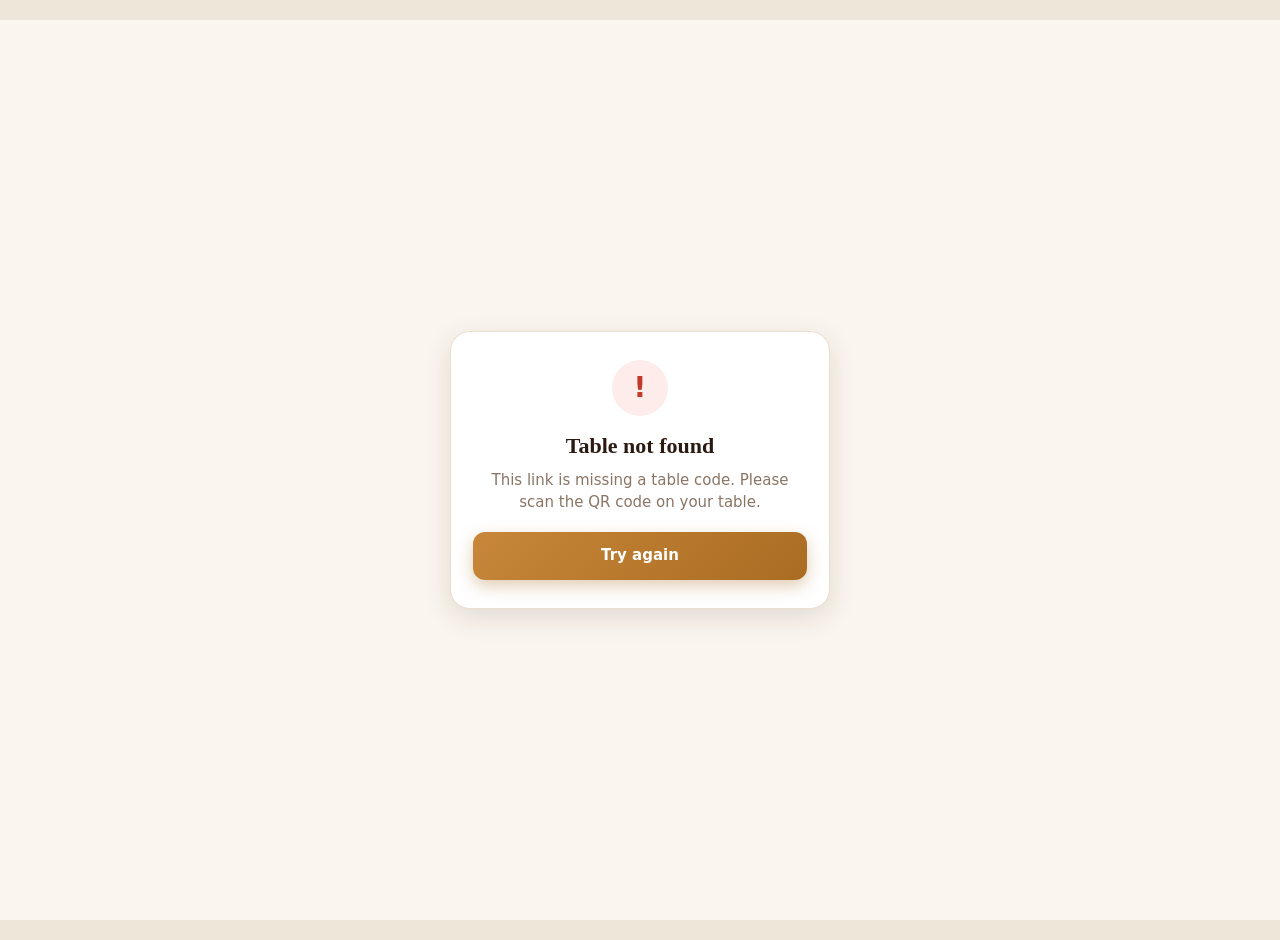
<file: index.html>
<!DOCTYPE html>
<html lang="en">
<head>
  <meta charset="utf-8">
  <meta name="viewport" content="width=device-width, initial-scale=1, viewport-fit=cover">
  <meta name="theme-color" content="#2b1a12">
  <meta name="robots" content="noindex, nofollow">
  <!-- The page URL contains the table token: never leak it to other sites through the Referer header. -->
  <meta name="referrer" content="no-referrer">
  <meta http-equiv="Content-Security-Policy" content="default-src 'none'; script-src 'self'; style-src 'self' https://fonts.googleapis.com; font-src https://fonts.gstatic.com; img-src 'self' https: data:; connect-src https://script.google.com https://script.googleusercontent.com; base-uri 'none'">
  <title>Love Over Coffee</title>
  <link rel="icon" href="data:,">
  <link rel="preconnect" href="https://fonts.googleapis.com">
  <link rel="preconnect" href="https://fonts.gstatic.com" crossorigin>
  <link rel="stylesheet" href="https://fonts.googleapis.com/css2?family=Inter:wght@400;500;600;700&family=Playfair+Display:wght@600;700&display=swap">
  <link rel="stylesheet" href="style.css">
</head>
<body>

  <noscript>
    <div class="fatal">
      <div class="fatal__card">
        <h2 class="fatal__title">JavaScript is required</h2>
        <p class="fatal__text">Please enable JavaScript in your browser to see the menu and place an order.</p>
      </div>
    </div>
  </noscript>

  <!-- ============ Loading screen ============ -->
  <div id="screenLoading" class="splash" role="status" aria-live="polite">
    <div class="spinner" aria-hidden="true"></div>
    <p class="splash__text">Preparing your table&hellip;</p>
  </div>

  <!-- ============ Fatal error screen (invalid table, offline, bad config) ============ -->
  <div id="screenError" class="fatal" hidden>
    <div class="fatal__card" role="alert">
      <div class="fatal__icon" aria-hidden="true">!</div>
      <h2 id="errorTitle" class="fatal__title">Something went wrong</h2>
      <p id="errorMessage" class="fatal__text"></p>
      <button type="button" id="errorRetryBtn" class="btn-primary" hidden>Try again</button>
    </div>
  </div>

  <!-- ============ Main app ============ -->
  <div id="app" class="page" hidden>

    <header class="topbar">
      <div class="brand">
        <img id="cafeLogo" class="brand__logo" alt="" hidden>
        <div class="brand__text">
          <h1 id="cafeName" class="brand__name">Love Over Coffee</h1>
          <p id="cafeTagline" class="brand__tagline"></p>
        </div>
      </div>
      <div class="topbar__actions">
        <span id="tableBadge" class="table-badge">Table <strong id="tableNumber">&ndash;</strong></span>
        <button type="button" id="aboutBtn" class="pill-btn">About us</button>
      </div>
    </header>

    <!-- ================= MENU VIEW ================= -->
    <main id="viewMenu">

      <section id="heroSection" class="hero">
        <img id="heroImage" class="hero__img" alt="" hidden>
        <div class="hero__overlay">
          <p class="hero__eyebrow">Welcome</p>
          <h2 class="hero__title">Fresh from our kitchen to your table</h2>
          <p class="hero__sub">Ordering for <strong id="heroTableText">your table</strong></p>
        </div>
      </section>

     <div id="activeOrderBanner" class="banner" role="button" tabindex="0" hidden>
  <span class="banner__dot" aria-hidden="true"></span>
  <span class="banner__text">
    <strong id="activeOrderTitle">You have an active order</strong>
    <small id="activeOrderSub">Tap to track it</small>
  </span>
  <button type="button" id="activeOrderRefreshBtn" class="banner__refresh" aria-label="Refresh order status">&#8635;</button>
  <span class="banner__arrow" aria-hidden="true">&rsaquo;</span>
</div>

      <!-- <section id="notifyCard" class="notify-card" hidden>
        <div class="notify-card__text">
          <strong>Offers &amp; updates</strong>
          <small id="notifyText">Get cafe offers while this page is open.</small>
        </div>
        <button type="button" id="notifyBtn" class="btn-small">Allow Notifications</button>
      </section> -->

      <div id="menuTools" class="tools">
        <div class="search">
          <svg class="search__icon" viewBox="0 0 24 24" width="18" height="18" fill="none" stroke="currentColor" stroke-width="2" stroke-linecap="round" stroke-linejoin="round" aria-hidden="true"><circle cx="11" cy="11" r="7"/><path d="M21 21l-4.3-4.3"/></svg>
          <input id="searchInput" type="search" placeholder="Search coffee, snacks, desserts&hellip;" autocomplete="off" maxlength="40" aria-label="Search the menu">
          <button type="button" id="searchClearBtn" class="search__clear" aria-label="Clear search" hidden>&times;</button>
        </div>
        <nav id="categoryBar" class="chips" aria-label="Menu categories"></nav>
        <label class="veg-filter">
          <input type="checkbox" id="vegOnlyToggle">
          <span class="veg-mark" aria-hidden="true"><i></i></span>
          <span>Veg only</span>
        </label>
      </div>

      <div id="menuList" class="menu"></div>

      <div id="menuEmpty" class="empty" hidden>
        <p id="menuEmptyText">No items match your search.</p>
      </div>
    </main>

    <!-- ================= CART VIEW ================= -->
    <section id="viewCart" hidden>
      <div class="page-head">
        <button type="button" id="cartBackBtn" class="back-btn">&lsaquo; Menu</button>
        <h2 class="page-title">Your order</h2>
        <span class="page-head__table">Table <strong id="cartTableNumber">&ndash;</strong></span>
      </div>

      <div class="card">
        <ul id="cartItems" class="cart-lines"></ul>
        <div id="cartEmpty" class="empty empty--inline" hidden>
          <p>Your cart is empty.</p>
        </div>
        <div class="cart-tools">
          <button type="button" id="cartAddMoreBtn" class="link-btn link-btn--strong">+ Add more items</button>
          <button type="button" id="clearCartBtn" class="link-btn">Clear cart</button>
        </div>
      </div>

      <form id="orderForm" class="card" novalidate autocomplete="on">
        <h3 class="section-title">Your details</h3>

        <div class="field">
          <label for="customerName">Name</label>
          <input id="customerName" name="name" type="text" maxlength="60" autocomplete="name" placeholder="Your name" required>
          <p id="customerNameError" class="field-msg is-error" hidden></p>
        </div>

        <div class="field">
          <label for="customerMobile">Mobile number</label>
          <input id="customerMobile" name="tel" type="tel" inputmode="numeric" maxlength="14" autocomplete="tel" placeholder="10-digit mobile number" required>
          <p id="customerMobileError" class="field-msg is-error" hidden></p>
        </div>

        <div class="field">
          <label for="formTable">Table</label>
          <div id="formTable" class="readonly-field">Table &ndash;</div>
        </div>

        <div class="field">
          <label for="specialRequest">Special instructions <span class="optional">(optional)</span></label>
          <textarea id="specialRequest" name="special" rows="3" maxlength="300" placeholder="Less sugar, extra spicy, no onions&hellip;"></textarea>
          <small id="specialCount" class="char-count">0/300</small>
        </div>

        <div class="field">
  <label for="couponCode">&#127873; Have a coupon?</label>
  <p class="field-msg">Apply your next-order coupon here.</p>
  <div class="coupon-row">
    <input id="couponCode" name="coupon" type="text" maxlength="20" autocapitalize="characters" autocomplete="off" spellcheck="false" placeholder="Enter coupon code">
    <button type="button" id="applyCouponBtn" class="btn-outline">Apply</button>
            <button type="button" id="removeCouponBtn" class="btn-outline" hidden>Remove</button>
          </div>
          <p id="couponMessage" class="field-msg" role="status" hidden></p>
          <p id="couponTiersTitle" class="tiers-title" hidden>Available Diwali offers</p>
          <ul id="couponTiers" class="tiers"></ul>
        </div>

        <section class="summary" aria-label="Bill summary">
          <div class="summary__row"><span>Subtotal</span><span id="sumSubtotal"></span></div>
          <div id="sumDiscountRow" class="summary__row summary__row--discount" hidden>
            <span id="sumDiscountLabel">Discount</span><span id="sumDiscount"></span>
          </div>
          <div class="summary__row summary__row--total"><span>Total</span><strong id="sumTotal"></strong></div>
          <p class="summary__note">The final amount is confirmed by our system when you place the order.</p>
        </section>

        <p id="formError" class="form-error" role="alert" hidden></p>
      </form>

      <div id="checkoutBar" class="checkout-bar">
        <div class="checkout-bar__total">
          <small>Total</small>
          <strong id="checkoutTotal"></strong>
        </div>
        <button type="submit" id="placeOrderBtn" form="orderForm" class="btn-primary">Place order</button>
      </div>
    </section>

    <!-- ================= TRACK VIEW ================= -->
    <section id="viewTrack" hidden>
  <div class="page-head">
    <button type="button" id="trackBackBtn" class="back-btn">&lsaquo; Menu</button>
    <h2 class="page-title">Track order</h2>
    <span class="page-head__table">Table <strong id="trackTableNumber">&ndash;</strong></span>
  </div>

  <div id="trackLoading" class="track-loading" hidden>
    <span class="track-loading__spinner" aria-hidden="true"></span>
    <p>Loading your order&hellip;</p>
    <small>Please wait, we are fetching your latest order status.</small>
  </div>

  <div id="trackContent">

    <div id="trackSuccess" class="notice notice--success" role="status" hidden>
      <strong>Order placed!</strong> Our kitchen has received your order.
    </div>

    <p id="trackOrdersHeading" class="section-title" hidden>
      Your orders in this visit (<span id="trackOrdersCount">0</span>)
    </p>

    <div id="trackOrdersList"></div>

    <div class="card track-grand-total">
      <div class="summary__row summary__row--total">
        <span>Total for all orders</span>
        <strong id="trackGrandTotal"></strong>
      </div>
      <p class="track-hint">Please pay this amount at the counter when you are done.</p>
    </div>

    <div class="track-actions">
      <button type="button" id="trackRefreshBtn" class="btn-outline">
        Refresh status
      </button>
      <button type="button" id="newOrderBtn" class="btn-primary">
        Order more
      </button>
    </div>

    <p id="trackHint" class="track-hint">
      This page updates automatically while it is open.
    </p>

  </div>
</section>

    <!-- ================= Floating cart bar ================= -->
    <div id="cartBar" class="cart-bar" hidden>
      <button type="button" id="viewCartBtn" class="cart-bar__btn">
        <span id="cartBarCount" class="cart-bar__count"></span>
        <span id="cartBarTotal" class="cart-bar__total"></span>
        <span class="cart-bar__cta">View cart &rsaquo;</span>
      </button>
    </div>
  </div>

  <!-- ============ About Us modal ============ -->
  <div id="orderConfirmedModal" class="modal" role="dialog" aria-modal="true" aria-labelledby="orderConfirmedTitle" hidden>
  <div class="modal__backdrop"></div>
  <div class="modal__sheet confirm-sheet">
    <div class="confirm-check" aria-hidden="true">&#10003;</div>
    <p class="confirm-eyebrow">ORDER CONFIRMED</p>
    <h2 id="orderConfirmedTitle" class="confirm-title">Thank you!</h2>
    <p class="confirm-sub">Your order has been received successfully.</p>

    <div class="confirm-box">
      <small>ORDER NUMBER</small>
      <strong id="confirmOrderId"></strong>
    </div>

    <div id="confirmRewardBox" class="reward-card" hidden>
      <div class="reward-card__head">
        <span class="reward-card__icon" aria-hidden="true">&#127873;</span>
        <div><small>NEXT ORDER</small><strong>Your reward is ready</strong></div>
      </div>
      <div class="reward-card__code">
        <div><small>COUPON CODE</small><strong id="confirmRewardCode"></strong></div>
        <button type="button" id="confirmRewardCopyBtn" class="btn-small">Copy</button>
      </div>
      <p class="reward-card__terms">
        <strong id="confirmRewardPercent"></strong> on orders of <span id="confirmRewardMin"></span> or more
      </p>
      <p class="reward-card__note">
        Take a screenshot or save this coupon and use it on your next order.<br>
        Valid till <strong id="confirmRewardExpiry"></strong>.
      </p>
    </div>

    <button type="button" id="orderConfirmedDoneBtn" class="btn-primary confirm-done">Done</button>
  </div>
</div>
  <div id="aboutModal" class="modal" role="dialog" aria-modal="true" aria-labelledby="aboutName" hidden>
    <div class="modal__backdrop" data-close-modal></div>
    <div class="modal__sheet about">
      <button type="button" class="modal__close" data-close-modal aria-label="Close">&times;</button>
      <img id="aboutLogo" class="about__logo" alt="" hidden>
      <h2 id="aboutName" class="about__name"></h2>
      <p id="aboutTagline" class="about__tagline"></p>
      <p id="aboutText" class="about__text"></p>
      <a id="aboutReviewBtn" class="btn-primary about__review" href="#" target="_blank" rel="noopener noreferrer" hidden>&#9733; Rate us on Google</a>
      <div class="social" aria-label="Follow us">
        <a id="aboutInstagram" class="social__link" href="#" target="_blank" rel="noopener noreferrer" aria-label="Instagram" hidden>
          <svg viewBox="0 0 24 24" fill="none" stroke="currentColor" stroke-width="2" stroke-linecap="round" stroke-linejoin="round" aria-hidden="true"><rect x="3" y="3" width="18" height="18" rx="5"/><circle cx="12" cy="12" r="4"/><circle cx="17.5" cy="6.5" r="1" fill="currentColor" stroke="none"/></svg>
        </a>
        <a id="aboutFacebook" class="social__link" href="#" target="_blank" rel="noopener noreferrer" aria-label="Facebook" hidden>
          <svg viewBox="0 0 24 24" fill="none" stroke="currentColor" stroke-width="2" stroke-linecap="round" stroke-linejoin="round" aria-hidden="true"><path d="M18 2h-3a5 5 0 0 0-5 5v3H7v4h3v8h4v-8h3l1-4h-4V7a1 1 0 0 1 1-1h3z"/></svg>
        </a>
        <a id="aboutYoutube" class="social__link" href="#" target="_blank" rel="noopener noreferrer" aria-label="YouTube" hidden>
          <svg viewBox="0 0 24 24" fill="none" stroke="currentColor" stroke-width="2" stroke-linecap="round" stroke-linejoin="round" aria-hidden="true"><path d="M22.54 6.42a2.78 2.78 0 0 0-1.94-2C18.88 4 12 4 12 4s-6.88 0-8.6.46a2.78 2.78 0 0 0-1.94 2A29 29 0 0 0 1 11.75a29 29 0 0 0 .46 5.33A2.78 2.78 0 0 0 3.4 19c1.72.46 8.6.46 8.6.46s6.88 0 8.6-.46a2.78 2.78 0 0 0 1.94-2 29 29 0 0 0 .46-5.25 29 29 0 0 0-.46-5.33z"/><polygon points="9.75 15.02 15.5 11.75 9.75 8.48 9.75 15.02"/></svg>
        </a>
        <a id="aboutX" class="social__link" href="#" target="_blank" rel="noopener noreferrer" aria-label="X" hidden>
          <svg viewBox="0 0 24 24" fill="currentColor" aria-hidden="true"><path d="M4 4l6.5 8.5L4 20h2l5.4-6.2L16 20h4l-6.8-9L19.5 4h-2l-5 5.7L8 4H4z"/></svg>
        </a>
      </div>
    </div>
  </div>

  <!-- ============ In-app notification modal ============ -->
  <!-- <div id="notifModal" class="modal" role="dialog" aria-modal="true" aria-labelledby="notifTitle" hidden>
    <div class="modal__backdrop" data-close-modal></div>
    <div class="modal__sheet notif">
      <button type="button" class="modal__close" data-close-modal aria-label="Close">&times;</button>
      <img id="notifImage" class="notif__image" alt="" hidden>
      <h2 id="notifTitle" class="notif__title"></h2>
      <p id="notifMessage" class="notif__message"></p>
      <a id="notifLink" class="btn-primary" href="#" target="_blank" rel="noopener noreferrer" hidden></a>
    </div>
  </div> -->

  <div id="toastHost" class="toast-host" aria-live="polite" aria-atomic="false"></div>

  <!-- ============ Templates (script.js clones these and fills them with textContent) ============ -->
  <template id="tplChip">
    <button type="button" class="chip" data-role="chip"></button>
  </template>

  <template id="tplCategory">
    <section class="category-section">
      <h2 class="category-title" data-role="title"></h2>
      <div class="category-items" data-role="items"></div>
    </section>
  </template>

  <template id="tplMenuCard">
    <article class="menu-card">
      <div class="menu-card__main">
        <div class="menu-card__head">
          <span class="veg-mark" data-role="vegMark" role="img"><i></i></span>
          <h3 class="item-name" data-role="name"></h3>
          <span class="item-tag" data-role="tag" hidden></span>
        </div>
        <p class="item-tagline" data-role="tagline"></p>
        <div class="menu-card__foot">
          <span class="item-price" data-role="price"></span>
          <span class="unavail-label" data-role="unavailable" hidden>Currently unavailable</span>
        </div>
      </div>
      <div class="menu-card__action" data-role="action">
        <button type="button" class="btn-add" data-role="addBtn">ADD</button>
        <div class="qty-control" data-role="qtyControl" hidden>
          <button type="button" class="qty-btn" data-role="minusBtn" aria-label="Decrease quantity">&minus;</button>
          <span class="qty-value" data-role="qty">1</span>
          <button type="button" class="qty-btn" data-role="plusBtn" aria-label="Increase quantity">+</button>
        </div>
      </div>
    </article>
  </template>

  <template id="tplCartLine">
    <li class="cart-line">
      <span class="veg-mark" data-role="vegMark" role="img"><i></i></span>
      <div class="cart-line__info">
        <p class="cart-line__name" data-role="name"></p>
        <p class="cart-line__unit" data-role="unit"></p>
      </div>
      <div class="qty-control">
        <button type="button" class="qty-btn" data-role="minusBtn" aria-label="Decrease quantity">&minus;</button>
        <span class="qty-value" data-role="qty">1</span>
        <button type="button" class="qty-btn" data-role="plusBtn" aria-label="Increase quantity">+</button>
      </div>
      <div class="cart-line__side">
        <span class="cart-line__total" data-role="lineTotal"></span>
        <button type="button" class="link-btn" data-role="removeBtn">Remove</button>
      </div>
    </li>
  </template>

  <template id="tplTrackLine">
    <li class="track-line">
      <span class="track-line__qty" data-role="qty"></span>
      <span class="track-line__name" data-role="name"></span>
      <span class="track-line__total" data-role="lineTotal"></span>
    </li>
  </template>

  <template id="tplTier">
    <li>
      <button type="button" class="tier-chip" data-role="tierBtn">
        <strong data-role="code"></strong>
        <span data-role="desc"></span>
      </button>
    </li>
  </template>

<template id="tplOrderCard">
  <div class="order-card">
    <div class="reward-card reward-card--track" data-role="rewardBox" hidden>
      <div class="reward-card__head">
        <span class="reward-card__icon" aria-hidden="true">&#127873;</span>
        <div><small>YOUR REWARD</small><strong>Coupon for your next order</strong></div>
      </div>
      <div class="reward-card__code">
        <div>
          <small>COUPON CODE</small>
          <strong data-role="rewardCode"></strong>
        </div>
        <button type="button" class="btn-small" data-role="rewardCopyBtn">Copy</button>
      </div>
      <p class="reward-card__terms">
        <strong data-role="rewardPercent"></strong> on orders of
        <span data-role="rewardMin"></span> or more
      </p>
      <p class="reward-card__note" data-role="rewardNote"></p>
    </div>

    <div class="card track-card">
      <div class="track-meta">
        <div>
          <small>Order ID</small>
          <strong data-role="orderId"></strong>
        </div>
        <div>
          <small>Placed at</small>
          <strong data-role="time"></strong>
        </div>
      </div>

      <ol class="steps" data-role="steps" data-status="NEW" aria-label="Order progress">
        <li class="step" data-step="NEW">
          <span class="step__dot">1</span>
          <span class="step__label">Order placed</span>
        </li>
        <li class="step" data-step="PREPARING">
          <span class="step__dot">2</span>
          <span class="step__label">Preparing</span>
        </li>
        <li class="step" data-step="COMPLETED">
          <span class="step__dot">3</span>
          <span class="step__label">Completed</span>
        </li>
      </ol>

      <p class="track-status-text" data-role="statusText"></p>
      <p class="track-updated" data-role="statusUpdated"></p>

      <div class="notice notice--error" data-role="cancelledNotice" hidden>
        This order was cancelled. Please speak to our staff.
      </div>
    </div>

    <div class="card">
      <h3 class="section-title">Items</h3>
      <ul class="track-lines" data-role="items"></ul>

      <section class="summary" aria-label="Order total">
        <div class="summary__row">
          <span>Subtotal</span>
          <span data-role="subtotal"></span>
        </div>
        <div class="summary__row summary__row--discount" data-role="discountRow" hidden>
          <span data-role="discountLabel">Discount</span>
          <span data-role="discount"></span>
        </div>
        <div class="summary__row summary__row--total">
          <span>Total</span>
          <strong data-role="total"></strong>
        </div>
      </section>

      <div class="track-special" data-role="specialBox" hidden>
        <small>Special instructions</small>
        <p data-role="special"></p>
      </div>
    </div>
  </div>
</template>
  
  <script src="frontend-config.js"></script>
  <script src="script.js" defer></script>
</body>
</html>
</file>
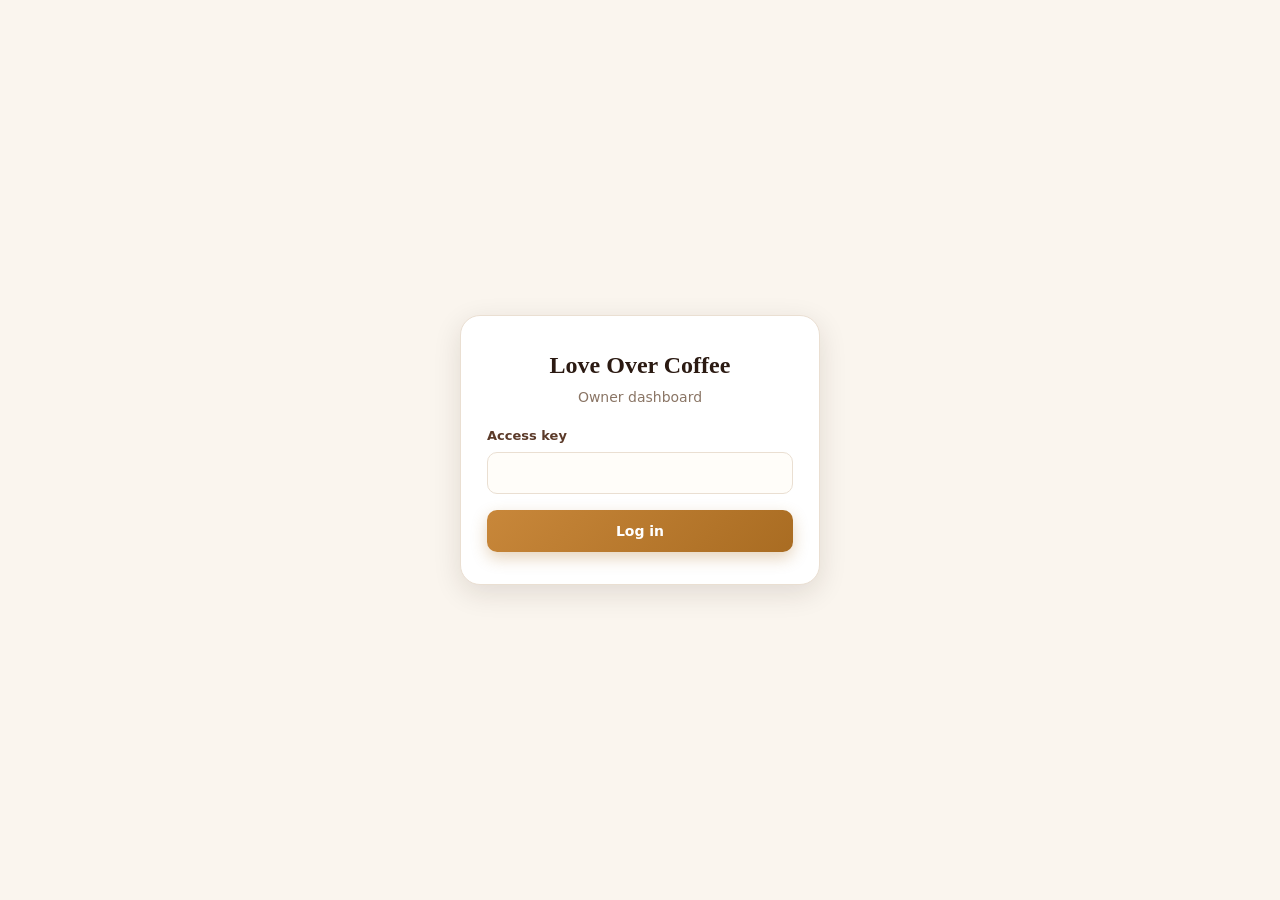
<file: dashboard.html>
<!DOCTYPE html>
<html lang="en">
<head>
  <meta charset="utf-8">
  <meta name="viewport" content="width=device-width, initial-scale=1, viewport-fit=cover">
  <meta name="theme-color" content="#2b1a12">
  <meta name="robots" content="noindex, nofollow">
  <meta name="referrer" content="no-referrer">
  <meta http-equiv="Content-Security-Policy" content="default-src 'none'; script-src 'self'; style-src 'self' https://fonts.googleapis.com; font-src https://fonts.gstatic.com; img-src 'self' https: data:; connect-src https://script.google.com https://script.googleusercontent.com; base-uri 'none'">
  <title>Owner Dashboard &ndash; Love Over Coffee</title>
  <link rel="icon" href="data:,">
  <link rel="preconnect" href="https://fonts.googleapis.com">
  <link rel="preconnect" href="https://fonts.gstatic.com" crossorigin>
  <link rel="stylesheet" href="https://fonts.googleapis.com/css2?family=Inter:wght@400;500;600;700&family=Playfair+Display:wght@600;700&display=swap">
  <link rel="stylesheet" href="dashboard.css">
</head>
<body>

  <noscript>
    <div class="fatal">
      <div class="fatal__card">
        <h2>JavaScript is required</h2>
        <p>Please enable JavaScript to use the owner dashboard.</p>
      </div>
    </div>
  </noscript>

  <!-- ============ Checking session ============ -->
  <div id="screenLoading" class="splash">
    <div class="spinner" aria-hidden="true"></div>
    <p>Loading dashboard&hellip;</p>
  </div>

  <!-- ============ Login ============ -->
  <div id="screenLogin" class="splash" hidden>
    <form id="loginForm" class="login-card" novalidate>
      <h1 class="login-card__title">Love Over Coffee</h1>
      <p class="login-card__sub">Owner dashboard</p>
      <div class="field">
        <label for="accessKeyInput">Access key</label>
        <input id="accessKeyInput" type="password" autocomplete="current-password" required>
      </div>
      <p id="loginError" class="form-error" role="alert" hidden></p>
      <button type="submit" id="loginBtn" class="btn-primary">Log in</button>
    </form>
  </div>

  <!-- ============ App ============ -->
  <div id="app" class="shell" hidden>

    <header class="topbar">
      <div class="brand">
        <strong id="cafeNameLabel" class="brand__name">Love Over Coffee</strong>
        <span class="brand__sub">Owner dashboard</span>
      </div>
      <button type="button" id="logoutBtn" class="pill-btn">Log out</button>
    </header>

    <nav id="tabBar" class="tabbar" aria-label="Dashboard sections">
      <button type="button" class="tab is-active" data-tab="home">Home</button>
      <button type="button" class="tab" data-tab="orders">Orders</button>
      <button type="button" class="tab" data-tab="menu">Menu</button>
      <button type="button" class="tab" data-tab="coupons">Coupons</button>
      <button type="button" class="tab" data-tab="rewards">Rewards</button>
      <button type="button" class="tab" data-tab="tables">Tables</button>
      <!-- <button type="button" class="tab" data-tab="customers">Customers</button> -->
      <button type="button" class="tab" data-tab="analytics">Analytics</button>
      <!-- <button type="button" class="tab" data-tab="notifications">Notifications</button> -->
      <button type="button" class="tab" data-tab="settings">Settings</button>
    </nav>

    <main class="content">

      <!-- ================= HOME ================= -->
      <section id="tabHome" class="tab-panel">
        <div class="cards-grid" id="homeCards">
          <div class="stat-card"><small>Today's Orders</small><strong id="statTodayOrders">0</strong></div>
          <div class="stat-card"><small>Today's Sales</small><strong id="statTodaySales">&ndash;</strong></div>
          <div class="stat-card"><small>Avg Order Value</small><strong id="statAvgOrder">&ndash;</strong></div>
          <div class="stat-card"><small>Active Orders</small><strong id="statActiveOrders">0</strong></div>
          <div class="stat-card"><small>New</small><strong id="statNewOrders">0</strong></div>
          <div class="stat-card"><small>Preparing</small><strong id="statPreparingOrders">0</strong></div>
          <div class="stat-card"><small>Completed Today</small><strong id="statCompletedToday">0</strong></div>
          <div class="stat-card"><small>Cancelled Today</small><strong id="statCancelledToday">0</strong></div>
          <div class="stat-card"><small>Total Customers</small><strong id="statTotalCustomers">0</strong></div>
          <div class="stat-card"><small>Active Tables</small><strong id="statActiveTables">0</strong></div>
        </div>

        <div class="panel-head">
          <h2>Recent orders</h2>
          <button type="button" id="homeRefreshBtn" class="btn-outline btn-outline--small">Refresh</button>
        </div>
        <div class="table-wrap">
          <table class="data-table">
            <thead>
  <tr>
    <th>Order</th>
    <th>Table</th>
    <th>Customer</th>
    <th>Total</th>
    <th>Status</th>
    <th>Date/Time</th>
    <th>Actions</th>
  </tr>
</thead>
            <tbody id="homeRecentOrdersBody"></tbody>
          </table>
          <p id="homeRecentEmpty" class="empty" hidden>No orders yet.</p>
        </div>
      </section>

      <!-- ================= ORDERS ================= -->
      <section id="tabOrders" class="tab-panel" hidden>
        <div class="filter-bar">
          <select id="ordersStatusFilter">
            <option value="">All statuses</option>
            <option value="NEW">New</option>
            <option value="PREPARING">Preparing</option>
            <option value="COMPLETED">Completed</option>
            <option value="CANCELLED">Cancelled</option>
          </select>
          <input type="date" id="ordersDateFrom" aria-label="From date">
          <input type="date" id="ordersDateTo" aria-label="To date">
          <input type="number" id="ordersLimit" min="1" max="500" value="100" aria-label="Limit" title="Max orders to show">
          <button type="button" id="ordersFilterBtn" class="btn-primary btn-primary--small">Apply</button>
          <button type="button" id="ordersResetBtn" class="btn-outline btn-outline--small">Reset</button>
        </div>
        <div class="table-wrap">
          <table class="data-table">
            <thead>
  <tr>
    <th>Order</th>
    <th>Table</th>
    <th>Customer</th>
    <th>Total</th>
    <th>Status</th>
    <th>Date/Time</th>
    <th>Actions</th>
  </tr>
</thead>
            <tbody id="ordersBody"></tbody>
          </table>
          <p id="ordersEmpty" class="empty" hidden>No orders match these filters.</p>
        </div>
      </section>

      <!-- ================= MENU ================= -->
      <section id="tabMenu" class="tab-panel" hidden>
        <div class="panel-head">
          <h2>Menu items</h2>
          <button type="button" id="menuAddBtn" class="btn-primary btn-primary--small">+ Add item</button>
        </div>
        <div class="table-wrap">
          <table class="data-table">
            <thead>
              <tr><th>Name</th><th>Category</th><th>Price</th><th>Veg</th><th>Available</th><th>Actions</th></tr>
            </thead>
            <tbody id="menuBody"></tbody>
          </table>
          <p id="menuEmpty" class="empty" hidden>No menu items yet.</p>
        </div>
      </section>

      <!-- ================= COUPONS ================= -->
      <section id="tabCoupons" class="tab-panel" hidden>
        <div class="panel-head">
          <h2>Coupons</h2>
          <button type="button" id="couponAddBtn" class="btn-primary btn-primary--small">+ Add coupon</button>
        </div>
        <div class="table-wrap">
          <table class="data-table">
            <thead>
              <tr><th>Code</th><th>Range</th><th>Discount</th><th>Active</th><th>Used</th><th>Total discount</th><th>Actions</th></tr>
            </thead>
            <tbody id="couponsBody"></tbody>
          </table>
          <p id="couponsEmpty" class="empty" hidden>No coupons yet.</p>
        </div>
      </section>

<section id="tabRewards" class="tab-panel" hidden>
  <div class="panel-head">
    <h2>Reward tiers</h2>
    <button type="button" id="rewardTierAddBtn" class="btn-primary btn-primary--small">+ Add tier</button>
  </div>
  <p class="field-msg">When a customer's order total falls in one of these ranges, they get a
    one-time personal coupon for their NEXT order (valid 15 days).</p>
  <div class="table-wrap">
    <table class="data-table">
      <thead><tr><th>Order range</th><th>Reward</th><th>Active</th><th>Actions</th></tr></thead>
      <tbody id="rewardTiersBody"></tbody>
    </table>
    <p id="rewardTiersEmpty" class="empty" hidden>No reward tiers yet.</p>
  </div>

  <h2>Issued reward coupons</h2>
  <div class="table-wrap">
    <table class="data-table">
      <thead><tr><th>Code</th><th>Customer</th><th>Reward</th><th>Min order</th><th>Expires</th><th>Status</th><th>Actions</th></tr></thead>
      <tbody id="issuedRewardsBody"></tbody>
    </table>
    <p id="issuedRewardsEmpty" class="empty" hidden>No reward coupons issued yet.</p>
  </div>
</section>
      
      <!-- ================= TABLES ================= -->
      <section id="tabTables" class="tab-panel" hidden>
        <div class="panel-head">
          <h2>Tables</h2>
          <button type="button" id="tableAddBtn" class="btn-primary btn-primary--small">+ Add table</button>
        </div>
        <div class="table-wrap">
          <table class="data-table">
            <thead>
              <tr><th>Number</th><th>Name</th><th>QR link</th><th>Active</th><th>Actions</th></tr>
            </thead>
            <tbody id="tablesBody"></tbody>
          </table>
          <p id="tablesEmpty" class="empty" hidden>No tables yet.</p>
        </div>
      </section>

      <!-- ================= CUSTOMERS ================= -->
      <!-- <section id="tabCustomers" class="tab-panel" hidden>
        <div class="filter-bar">
          <input type="search" id="customersSearch" placeholder="Search name, mobile or ID&hellip;">
        </div>
        <div class="selection-bar" id="customersSelectionBar" hidden>
          <span id="customersSelectedCount">0 selected</span>
          <button type="button" id="customersNotifyBtn" class="btn-primary btn-primary--small">Notify selected</button>
          <button type="button" id="customersClearSelectionBtn" class="btn-outline btn-outline--small">Clear</button>
        </div>
        <div class="table-wrap">
          <table class="data-table">
            <thead>
              <tr>
                <th></th><th>Name</th><th>Mobile</th><th>Orders</th><th>Total spent</th>
                <th>Last seen</th><th>Notifications</th>
              </tr>
            </thead>
            <tbody id="customersBody"></tbody>
          </table>
          <p id="customersEmpty" class="empty" hidden>No customers yet.</p>
        </div>
      </section> -->

      <!-- ================= ANALYTICS ================= -->
      <section id="tabAnalytics" class="tab-panel" hidden>
        <div class="filter-bar">
          <select id="analyticsRange">
            <option value="daily">Daily</option>
            <option value="weekly">Weekly</option>
            <option value="monthly">Monthly</option>
            <option value="custom">Custom range</option>
          </select>
          <input type="date" id="analyticsDate">
          <input type="date" id="analyticsDateFrom" hidden>
          <input type="date" id="analyticsDateTo" hidden>
          <button type="button" id="analyticsApplyBtn" class="btn-primary btn-primary--small">Apply</button>
        </div>

        <div class="cards-grid">
          <div class="stat-card"><small>Sales</small><strong id="analyticsSales">&ndash;</strong></div>
          <div class="stat-card"><small>Orders</small><strong id="analyticsOrders">0</strong></div>
          <div class="stat-card"><small>Avg Order Value</small><strong id="analyticsAvg">&ndash;</strong></div>
          <div class="stat-card"><small>Discount Given</small><strong id="analyticsDiscount">&ndash;</strong></div>
        </div>

        <h2>Sales by day</h2>
        <div class="table-wrap">
          <table class="data-table">
            <thead><tr><th>Date</th><th>Orders</th><th>Sales</th></tr></thead>
            <tbody id="analyticsSeriesBody"></tbody>
          </table>
        </div>

        <h2>Top items</h2>
        <div class="table-wrap">
          <table class="data-table">
            <thead><tr><th>Item</th><th>Quantity</th><th>Revenue</th></tr></thead>
            <tbody id="analyticsTopItemsBody"></tbody>
          </table>
          <p id="analyticsTopItemsEmpty" class="empty" hidden>No sales in this range.</p>
        </div>
      </section>

      <!-- ================= NOTIFICATIONS ================= -->
      <!-- <section id="tabNotifications" class="tab-panel" hidden>
        <h2>Send a notification</h2>
        <form id="notifyForm" class="card-form" novalidate>
          <div class="field">
            <label for="notifyTitle">Title</label>
            <input id="notifyTitle" maxlength="80" required>
          </div>
          <div class="field">
            <label for="notifyMessage">Message</label>
            <textarea id="notifyMessage" rows="3" maxlength="300" required></textarea>
          </div>
          <div class="field">
            <label for="notifyImageUrl">Image URL <span class="optional">(optional)</span></label>
            <input id="notifyImageUrl" type="url" maxlength="500">
          </div>
          <div class="field-row">
            <div class="field">
              <label for="notifyButtonText">Button text <span class="optional">(optional)</span></label>
              <input id="notifyButtonText" maxlength="30">
            </div>
            <div class="field">
              <label for="notifyButtonLink">Button link <span class="optional">(optional)</span></label>
              <input id="notifyButtonLink" type="url" maxlength="500">
            </div>
          </div>
          <div class="field">
            <label for="notifyAudience">Audience</label>
            <select id="notifyAudience">
              <option value="ALL">All subscribed customers</option>
              <option value="RECENT">Recently active customers</option>
              <option value="SELECTED">Selected customers</option>
            </select>
          </div>
          <div class="field" id="notifyRecentDaysField" hidden>
            <label for="notifyRecentDays">Active within (days)</label>
            <input id="notifyRecentDays" type="number" min="1" max="365" value="30">
          </div>
          <div class="field" id="notifySelectedField" hidden>
            <p id="notifySelectedSummary" class="field-msg">0 customers selected. Select customers from the Customers tab.</p>
          </div>
          <p id="notifyError" class="form-error" role="alert" hidden></p>
          <button type="submit" id="notifySendBtn" class="btn-primary">Send notification</button>
        </form>

        <h2>History</h2>
        <div class="table-wrap">
          <table class="data-table">
            <thead><tr><th>Title</th><th>Audience</th><th>Recipients</th><th>Sent</th></tr></thead>
            <tbody id="notificationsHistoryBody"></tbody>
          </table>
          <p id="notificationsEmpty" class="empty" hidden>No notifications sent yet.</p>
        </div>
      </section> -->

      <!-- ================= SETTINGS ================= -->
      <section id="tabSettings" class="tab-panel" hidden>
        <h2>Cafe details</h2>
        <form id="settingsForm" class="card-form" novalidate>
          <div class="field">
            <label for="settingCafeName">Cafe name</label>
            <input id="settingCafeName" maxlength="60" required>
          </div>
          <div class="field">
            <label for="settingTagline">Tagline</label>
            <input id="settingTagline" maxlength="120" required>
          </div>
          <div class="field">
            <label for="settingAbout">About us</label>
            <textarea id="settingAbout" rows="5" maxlength="1000" required></textarea>
          </div>
          <div class="field">
            <label for="settingReviewUrl">Google review link</label>
            <input id="settingReviewUrl" type="url" maxlength="500">
          </div>
          <div class="field">
            <label for="settingInstagram">Instagram link</label>
            <input id="settingInstagram" type="url" maxlength="500">
          </div>
          <div class="field">
            <label for="settingFacebook">Facebook link</label>
            <input id="settingFacebook" type="url" maxlength="500">
          </div>
          <div class="field">
            <label for="settingYoutube">YouTube link</label>
            <input id="settingYoutube" type="url" maxlength="500">
          </div>
          <div class="field">
            <label for="settingX">X (Twitter) link</label>
            <input id="settingX" type="url" maxlength="500">
          </div>
          <p id="settingsError" class="form-error" role="alert" hidden></p>
          <p id="settingsSuccess" class="field-msg is-ok" role="status" hidden></p>
          <button type="submit" id="settingsSaveBtn" class="btn-primary">Save settings</button>
        </form>

        <h2>System info</h2>
        <dl class="info-list">
          <div><dt>Currency</dt><dd id="infoCurrency">&ndash;</dd></div>
          <div><dt>Timezone</dt><dd id="infoTimezone">&ndash;</dd></div>
          <div><dt>Customer site URL</dt><dd id="infoWebAppUrl">&ndash;</dd></div>
          <div><dt>Cafe email</dt><dd id="infoCafeEmail">&ndash;</dd></div>
          <!-- <div><dt>Push notifications</dt><dd id="infoPushConfigured">&ndash;</dd></div> -->
          <div><dt>Customer order window</dt><dd id="infoOrderHours">&ndash;</dd></div>
        </dl>
      </section>

    </main>
  </div>

  <!-- ============ Order items modal ============ -->
  <div id="orderModal" class="modal" role="dialog" aria-modal="true" hidden>
    <div class="modal__backdrop" data-close-modal></div>
    <div class="modal__sheet">
      <button type="button" class="modal__close" data-close-modal aria-label="Close">&times;</button>
      <h2 id="orderModalTitle">Order</h2>
      <dl class="info-list">
        <div><dt>Customer</dt><dd id="orderModalCustomer">&ndash;</dd></div>
        <div><dt>Mobile</dt><dd id="orderModalMobile">&ndash;</dd></div>
        <div><dt>Table</dt><dd id="orderModalTable">&ndash;</dd></div>
        <div><dt>Placed at</dt><dd id="orderModalTime">&ndash;</dd></div>
      </dl>
      <div id="orderModalSpecialBox" class="notice" hidden>
        <strong>Special instructions</strong>
        <p id="orderModalSpecial"></p>
      </div>
      <table class="data-table">
        <thead><tr><th>Item</th><th>Qty</th><th>Price</th><th>Total</th></tr></thead>
        <tbody id="orderModalItemsBody"></tbody>
      </table>
      <dl class="info-list">
        <div><dt>Subtotal</dt><dd id="orderModalSubtotal">&ndash;</dd></div>
        <div id="orderModalDiscountRow" hidden><dt id="orderModalDiscountLabel">Discount</dt><dd id="orderModalDiscount">&ndash;</dd></div>
        <div><dt>Total</dt><dd id="orderModalTotal">&ndash;</dd></div>
      </dl>
      <div class="modal-actions" id="orderModalActions"></div>
    </div>
  </div>

  <!-- ============ Menu item modal ============ -->
  <div id="menuModal" class="modal" role="dialog" aria-modal="true" hidden>
    <div class="modal__backdrop" data-close-modal></div>
    <div class="modal__sheet">
      <button type="button" class="modal__close" data-close-modal aria-label="Close">&times;</button>
      <h2 id="menuModalTitle">Add item</h2>
      <form id="menuForm" class="card-form" novalidate>
        <input type="hidden" id="menuItemId">
        <div class="field">
          <label for="menuItemName">Item name</label>
          <input id="menuItemName" maxlength="80" required>
        </div>
        <div class="field">
          <label for="menuItemCategory">Category</label>
          <input id="menuItemCategory" maxlength="40" required>
        </div>
        <div class="field-row">
          <div class="field">
            <label for="menuItemPrice">Price</label>
            <input id="menuItemPrice" type="number" min="0.01" step="0.01" required>
          </div>
          <div class="field">
            <label for="menuItemVeg">Veg status</label>
            <select id="menuItemVeg">
              <option value="VEG">Veg</option>
              <option value="NON_VEG">Non-Veg</option>
            </select>
          </div>
        </div>
        <div class="field">
          <label for="menuItemTag">Tag <span class="optional">(optional)</span></label>
          <input id="menuItemTag" maxlength="24" placeholder="Bestseller, New&hellip;">
        </div>
        <div class="field">
          <label for="menuItemTagline">Tagline <span class="optional">(optional)</span></label>
          <input id="menuItemTagline" maxlength="120">
        </div>
        <label class="checkbox-field">
          <input type="checkbox" id="menuItemAvailable" checked>
          <span>Available</span>
        </label>
        <p id="menuFormError" class="form-error" role="alert" hidden></p>
        <button type="submit" id="menuFormSaveBtn" class="btn-primary">Save item</button>
      </form>
    </div>
  </div>

  <!-- ============ Coupon modal ============ -->
  <div id="couponModal" class="modal" role="dialog" aria-modal="true" hidden>
    <div class="modal__backdrop" data-close-modal></div>
    <div class="modal__sheet">
      <button type="button" class="modal__close" data-close-modal aria-label="Close">&times;</button>
      <h2 id="couponModalTitle">Add coupon</h2>
      <form id="couponForm" class="card-form" novalidate>
        <input type="hidden" id="couponIsNew" value="true">
        <div class="field">
          <label for="couponFormCode">Coupon code</label>
          <input id="couponFormCode" maxlength="20" style="text-transform:uppercase" required>
        </div>
        <div class="field">
          <label for="couponFormDescription">Description</label>
          <input id="couponFormDescription" maxlength="120">
        </div>
        <div class="field-row">
          <div class="field">
            <label for="couponFormMin">Minimum order</label>
            <input id="couponFormMin" type="number" min="0" step="1" required>
          </div>
          <div class="field">
            <label for="couponFormMax">Maximum order <span class="optional">(blank = no limit)</span></label>
            <input id="couponFormMax" type="number" min="0" step="1">
          </div>
        </div>
        <div class="field">
          <label for="couponFormPercent">Discount %</label>
          <input id="couponFormPercent" type="number" min="0.01" max="90" step="0.01" required>
        </div>
        <label class="checkbox-field">
          <input type="checkbox" id="couponFormActive" checked>
          <span>Active</span>
        </label>
        <p id="couponFormError" class="form-error" role="alert" hidden></p>
        <button type="submit" id="couponFormSaveBtn" class="btn-primary">Save coupon</button>
      </form>
    </div>
  </div>

<div id="rewardTierModal" class="modal" role="dialog" aria-modal="true" hidden>
  <div class="modal__backdrop" data-close-modal></div>
  <div class="modal__sheet">
    <button type="button" class="modal__close" data-close-modal aria-label="Close">&times;</button>
    <h2 id="rewardTierModalTitle">Add reward tier</h2>
    <form id="rewardTierForm" class="card-form" novalidate>
      <input type="hidden" id="rewardTierId">
      <div class="field-row">
        <div class="field"><label for="rewardTierMin">Minimum order</label>
          <input id="rewardTierMin" type="number" min="0" step="1" required></div>
        <div class="field"><label for="rewardTierMax">Maximum order <span class="optional">(blank = no limit)</span></label>
          <input id="rewardTierMax" type="number" min="0" step="1"></div>
      </div>
      <div class="field"><label for="rewardTierPercent">Reward discount %</label>
        <input id="rewardTierPercent" type="number" min="0.01" max="90" step="0.01" required></div>
      <label class="checkbox-field"><input type="checkbox" id="rewardTierActive" checked><span>Active</span></label>
      <p id="rewardTierFormError" class="form-error" role="alert" hidden></p>
      <button type="submit" id="rewardTierSaveBtn" class="btn-primary">Save tier</button>
    </form>
  </div>
</div>
  
  <!-- ============ Table modal ============ -->
  <div id="tableModal" class="modal" role="dialog" aria-modal="true" hidden>
    <div class="modal__backdrop" data-close-modal></div>
    <div class="modal__sheet">
      <button type="button" class="modal__close" data-close-modal aria-label="Close">&times;</button>
      <h2 id="tableModalTitle">Add table</h2>
      <form id="tableForm" class="card-form" novalidate>
        <input type="hidden" id="tableFormId">
        <div class="field">
          <label for="tableFormNumber">Table number</label>
          <input id="tableFormNumber" maxlength="12" required>
        </div>
        <div class="field">
          <label for="tableFormName">Table name <span class="optional">(optional)</span></label>
          <input id="tableFormName" maxlength="40">
        </div>
        <label class="checkbox-field">
          <input type="checkbox" id="tableFormActive" checked>
          <span>Active</span>
        </label>
        <p id="tableFormError" class="form-error" role="alert" hidden></p>
        <button type="submit" id="tableFormSaveBtn" class="btn-primary">Save table</button>
      </form>
    </div>
  </div>

  <!-- ============ Generic confirm modal ============ -->
  <div id="confirmModal" class="modal" role="dialog" aria-modal="true" hidden>
    <div class="modal__backdrop" data-close-modal></div>
    <div class="modal__sheet modal__sheet--confirm">
      <h2 id="confirmTitle">Are you sure?</h2>
      <p id="confirmMessage"></p>
      <div class="modal-actions">
        <button type="button" id="confirmCancelBtn" class="btn-outline">Cancel</button>
        <button type="button" id="confirmOkBtn" class="btn-primary">Confirm</button>
      </div>
    </div>
  </div>

  <div id="toastHost" class="toast-host" aria-live="polite"></div>

  <!-- ============ Templates ============ -->
  <template id="tplOrderRow">
    <tr>
      <td data-role="orderId"></td>
      <td data-role="table"></td>
      <td data-role="customer"></td>
      <td data-role="total"></td>
      <td><span class="status-pill" data-role="statusPill"></span></td>
      <td data-role="time"></td>
      <td class="row-actions" data-role="actions"></td>
    </tr>
  </template>

  <template id="tplOrderLineRow">
    <tr>
      <td data-role="name"></td>
      <td data-role="qty"></td>
      <td data-role="price"></td>
      <td data-role="total"></td>
    </tr>
  </template>

  <template id="tplMenuRow">
    <tr>
      <td data-role="name"></td>
      <td data-role="category"></td>
      <td data-role="price"></td>
      <td><span class="veg-mark" data-role="vegMark" role="img"><i></i></span></td>
      <td><label class="switch"><input type="checkbox" data-role="availableToggle"><span></span></label></td>
      <td class="row-actions">
        <button type="button" class="link-btn link-btn--strong" data-role="editBtn">Edit</button>
        <button type="button" class="link-btn" data-role="deleteBtn">Delete</button>
      </td>
    </tr>
  </template>

  <template id="tplCouponRow">
    <tr>
      <td data-role="code"></td>
      <td data-role="range"></td>
      <td data-role="discount"></td>
      <td><label class="switch"><input type="checkbox" data-role="activeToggle"><span></span></label></td>
      <td data-role="usageCount"></td>
      <td data-role="totalDiscount"></td>
      <td class="row-actions">
        <button type="button" class="link-btn link-btn--strong" data-role="editBtn">Edit</button>
      </td>
    </tr>
  </template>

  <template id="tplTableRow">
    <tr>
      <td data-role="number"></td>
      <td data-role="name"></td>
      <td class="qr-cell">
        <input type="text" class="qr-input" data-role="qrUrl" readonly>
        <button type="button" class="link-btn link-btn--strong" data-role="copyBtn">Copy</button>
        <button type="button" class="link-btn" data-role="regenBtn">New QR</button>
      </td>
      <td><label class="switch"><input type="checkbox" data-role="activeToggle"><span></span></label></td>
      <td class="row-actions">
        <button type="button" class="link-btn link-btn--strong" data-role="editBtn">Edit</button>
      </td>
    </tr>
  </template>

  <template id="tplCustomerRow">
    <tr>
      <td><input type="checkbox" data-role="selectBox"></td>
      <td data-role="name"></td>
      <td data-role="mobile"></td>
      <td data-role="orders"></td>
      <td data-role="totalSpent"></td>
      <td data-role="lastSeen"></td>
      <td data-role="notifAllowed"></td>
    </tr>
  </template>

  <template id="tplNotificationRow">
    <tr>
      <td data-role="title"></td>
      <td data-role="audience"></td>
      <td data-role="recipients"></td>
      <td data-role="createdAt"></td>
    </tr>
  </template>

  <template id="tplSeriesRow">
    <tr>
      <td data-role="date"></td>
      <td data-role="orders"></td>
      <td data-role="sales"></td>
    </tr>
  </template>

  <template id="tplTopItemRow">
    <tr>
      <td data-role="name"></td>
      <td data-role="qty"></td>
      <td data-role="revenue"></td>
    </tr>
  </template>

<template id="tplRewardTierRow">
  <tr>
    <td data-role="range"></td>
    <td data-role="reward"></td>
    <td><label class="switch"><input type="checkbox" data-role="activeToggle"><span></span></label></td>
    <td class="row-actions"><button type="button" class="link-btn link-btn--strong" data-role="editBtn">Edit</button></td>
  </tr>
</template>
<template id="tplIssuedRewardRow">
  <tr>
    <td data-role="code"></td><td data-role="customer"></td><td data-role="reward"></td>
    <td data-role="minOrder"></td><td data-role="expires"></td><td data-role="status"></td>
    <td class="row-actions"><button type="button" class="link-btn" data-role="voidBtn">Void</button></td>
  </tr>
</template>
  
  <script src="frontend-config.js"></script>
  <script src="dashboard.js" defer></script>
</body>
</html>
</file>
<file: style.css>
/* ==========================================================================
   Love Over Coffee - customer site
   Mobile first. No item images. Warm coffee palette.
   JS toggles: [hidden], body.has-cart-bar, .is-active, .is-unavailable, .is-loading,
   .is-invalid, .is-eligible, .is-ok, .is-error, #trackSteps[data-status], .toast--*
   ========================================================================== */

:root {
  --espresso: #2b1a12;
  --brown: #5b3a29;
  --mocha: #7a5139;
  --caramel: #c8873a;
  --gold: #e0a95c;
  --cream: #faf5ee;
  --milk: #fffdf9;
  --line: #eadfd2;
  --text: #2b1a12;
  --muted: #8a7565;
  --green: #1f8a4c;
  --green-bg: #e8f6ee;
  --red: #c0392b;
  --red-bg: #fdecea;
  --amber: #d97706;
  --radius: 16px;
  --radius-sm: 10px;
  --shadow: 0 8px 28px rgba(43, 26, 18, 0.12);
  --shadow-sm: 0 2px 10px rgba(43, 26, 18, 0.07);
  --font-body: 'Inter', system-ui, -apple-system, 'Segoe UI', Roboto, Arial, sans-serif;
  --font-head: 'Playfair Display', Georgia, 'Times New Roman', serif;
  --safe-bottom: env(safe-area-inset-bottom, 0px);
}

/* ---------- Base ---------- */
*, *::before, *::after { box-sizing: border-box; }
[hidden] { display: none !important; }
html { -webkit-text-size-adjust: 100%; }
body {
  margin: 0;
  font-family: var(--font-body);
  font-size: 15px;
  line-height: 1.45;
  color: var(--text);
  background: #efe6da;
  -webkit-tap-highlight-color: transparent;
}
button, input, textarea { font: inherit; color: inherit; }
button { cursor: pointer; }
h1, h2, h3, p, ul, ol { margin: 0; padding: 0; }
ul, ol { list-style: none; }
img { max-width: 100%; display: block; }
small { font-size: 12px; }
a { color: inherit; }
:focus-visible { outline: 3px solid rgba(200, 135, 58, 0.55); outline-offset: 2px; }
.sr-only {
  position: absolute; width: 1px; height: 1px; padding: 0; margin: -1px;
  overflow: hidden; clip: rect(0, 0, 0, 0); white-space: nowrap; border: 0;
}

/* ---------- Page shell ---------- */
.page {
  position: relative;
  max-width: 560px;
  min-height: 100vh;
  margin: 0 auto;
  background: var(--cream);
  padding-bottom: calc(28px + var(--safe-bottom));
  box-shadow: 0 0 40px rgba(43, 26, 18, 0.12);
}
body.has-cart-bar .page { padding-bottom: calc(104px + var(--safe-bottom)); }

/* ---------- Splash and fatal screens ---------- */
.splash {
  min-height: 100vh;
  display: flex; flex-direction: column; align-items: center; justify-content: center;
  gap: 14px; background: var(--cream); color: var(--brown);
}
.splash__text { font-size: 14px; color: var(--muted); }
.spinner {
  width: 38px; height: 38px; border-radius: 50%;
  border: 4px solid var(--line); border-top-color: var(--caramel);
  animation: spin 0.8s linear infinite;
}
@keyframes spin { to { transform: rotate(360deg); } }

.fatal {
  min-height: 100vh; display: flex; align-items: center; justify-content: center;
  padding: 24px; background: var(--cream);
}
.fatal__card {
  width: 100%; max-width: 380px; text-align: center; background: #fff;
  border: 1px solid var(--line); border-radius: 20px; padding: 28px 22px;
  box-shadow: var(--shadow);
}
.fatal__icon {
  width: 56px; height: 56px; line-height: 56px; margin: 0 auto 14px;
  border-radius: 50%; background: var(--red-bg); color: var(--red);
  font-size: 28px; font-weight: 700;
}
.fatal__title { font-family: var(--font-head); font-size: 22px; margin-bottom: 8px; }
.fatal__text { color: var(--muted); margin-bottom: 18px; }
.fatal__card .btn-primary { width: 100%; }

/* ---------- Top bar ---------- */
.topbar {
  display: flex; align-items: center; justify-content: space-between; gap: 12px;
  padding: 14px 16px;
  background: linear-gradient(135deg, var(--espresso), var(--brown));
  color: #fff;
}
.brand { display: flex; align-items: center; gap: 12px; min-width: 0; }
.brand__logo {
  width: 46px; height: 46px; flex: 0 0 auto; border-radius: 50%;
  object-fit: cover; background: #fff; border: 2px solid rgba(255, 255, 255, 0.85);
}
.brand__text { min-width: 0; }
.brand__name {
  font-family: var(--font-head); font-size: 19px; font-weight: 700; line-height: 1.15;
  white-space: nowrap; overflow: hidden; text-overflow: ellipsis;
}
.brand__tagline {
  font-size: 12px; color: #e9d8c8;
  white-space: nowrap; overflow: hidden; text-overflow: ellipsis;
}
.topbar__actions { display: flex; flex-direction: column; align-items: flex-end; gap: 6px; flex: 0 0 auto; }
.table-badge {
  background: var(--gold); color: var(--espresso); font-size: 12px; font-weight: 600;
  padding: 4px 11px; border-radius: 999px; white-space: nowrap;
}
.table-badge strong { font-weight: 700; font-size: 14px; }
.pill-btn {
  background: transparent; color: #fff; font-size: 12px; font-weight: 500;
  border: 1px solid rgba(255, 255, 255, 0.45); border-radius: 999px; padding: 3px 12px;
}
.pill-btn:hover { background: rgba(255, 255, 255, 0.12); }

/* ---------- Hero ---------- */
.hero {
  position: relative; height: 190px; overflow: hidden;
  background: linear-gradient(135deg, #7a5139, #2b1a12);
}
.hero__img { position: absolute; inset: 0; width: 100%; height: 100%; object-fit: cover; }
.hero__overlay {
  position: absolute; inset: 0; display: flex; flex-direction: column; justify-content: flex-end;
  padding: 18px 18px 16px; color: #fff;
  background: linear-gradient(to top, rgba(20, 10, 5, 0.8), rgba(20, 10, 5, 0.08) 72%);
}
.hero__eyebrow { font-size: 11px; letter-spacing: 2px; text-transform: uppercase; color: var(--gold); }
.hero__title { font-family: var(--font-head); font-size: 23px; line-height: 1.2; margin: 3px 0 4px; }
.hero__sub { font-size: 13px; color: #f0e3d6; }

/* ---------- Active order banner + notify card ---------- */
.banner {
  display: flex; align-items: center; gap: 12px; width: calc(100% - 32px);
  margin: 14px 16px 0; padding: 12px 14px; text-align: left;
  background: #fff7e6; border: 1px solid #f0d9a8; border-radius: var(--radius);
}
.banner__dot {
  width: 10px; height: 10px; flex: 0 0 auto; border-radius: 50%; background: var(--amber);
  animation: pulse 1.6s ease-in-out infinite;
}
.banner__text { flex: 1; display: flex; flex-direction: column; min-width: 0; }
.banner__text small { color: var(--muted); }
.banner__arrow { font-size: 24px; color: var(--mocha); line-height: 1; }
@keyframes pulse {
  0%, 100% { box-shadow: 0 0 0 0 rgba(217, 119, 6, 0.5); }
  50% { box-shadow: 0 0 0 7px rgba(217, 119, 6, 0); }
}

.notify-card {
  display: flex; align-items: center; justify-content: space-between; gap: 12px;
  margin: 12px 16px 0; padding: 10px 12px;
  background: #fff; border: 1px dashed #d9c3a8; border-radius: var(--radius);
}
.notify-card__text { display: flex; flex-direction: column; min-width: 0; font-size: 13px; }
.notify-card__text small { color: var(--muted); }

/* ---------- Search, chips, filters (sticky) ---------- */
.tools {
  position: sticky; top: 0; z-index: 20;
  padding: 12px 16px 8px; margin-top: 8px;
  background: var(--cream); border-bottom: 1px solid var(--line);
}
.search { position: relative; }
.search__icon { position: absolute; left: 14px; top: 50%; transform: translateY(-50%); color: var(--muted); pointer-events: none; }
.search input {
  width: 100%; height: 44px; padding: 0 40px 0 40px;
  background: #fff; border: 1px solid var(--line); border-radius: 999px;
  font-size: 16px; -webkit-appearance: none; appearance: none;
}
.search input::placeholder { color: #b3a395; }
.search input:focus { outline: none; border-color: var(--caramel); box-shadow: 0 0 0 3px rgba(200, 135, 58, 0.18); }
.search input::-webkit-search-cancel-button { display: none; }
.search__clear {
  position: absolute; right: 8px; top: 50%; transform: translateY(-50%);
  width: 28px; height: 28px; border: 0; border-radius: 50%;
  background: var(--line); color: var(--brown); font-size: 18px; line-height: 1;
}
.chips {
  display: flex; gap: 8px; overflow-x: auto; padding: 10px 0 4px;
  scrollbar-width: none; -webkit-overflow-scrolling: touch;
}
.chips::-webkit-scrollbar { display: none; }
.chip {
  flex: 0 0 auto; white-space: nowrap; padding: 7px 14px;
  background: #fff; border: 1px solid var(--line); border-radius: 999px;
  font-size: 13px; font-weight: 600; color: var(--brown);
}
.chip.is-active { background: var(--espresso); border-color: var(--espresso); color: #fff; }
.veg-filter {
  display: inline-flex; align-items: center; gap: 7px; margin-top: 6px;
  font-size: 13px; font-weight: 500; color: var(--brown); cursor: pointer; user-select: none;
}
.veg-filter input { width: 16px; height: 16px; accent-color: var(--green); margin: 0; }

/* ---------- Veg / non-veg mark ---------- */
.veg-mark {
  flex: 0 0 auto; width: 16px; height: 16px; border: 2px solid var(--green); border-radius: 3px;
  display: inline-flex; align-items: center; justify-content: center; background: #fff;
}
.veg-mark i { display: block; width: 8px; height: 8px; border-radius: 50%; background: var(--green); }
.veg-mark.is-nonveg { border-color: var(--red); }
.veg-mark.is-nonveg i { background: var(--red); }

/* ---------- Menu ---------- */
.menu { padding: 4px 16px 0; }
.category-section { margin-top: 20px; scroll-margin-top: 150px; }
.category-title {
  font-family: var(--font-head); font-size: 21px; color: var(--espresso);
  display: flex; align-items: center; gap: 10px;
}
.category-title::after { content: ''; flex: 1; height: 1px; background: var(--line); }
.category-items { display: grid; gap: 12px; margin-top: 12px; }

.menu-card {
  display: flex; align-items: stretch; justify-content: space-between; gap: 12px;
  background: #fff; border: 1px solid var(--line); border-radius: var(--radius);
  padding: 14px; box-shadow: var(--shadow-sm);
}
.menu-card__main { flex: 1; min-width: 0; display: flex; flex-direction: column; }
.menu-card__head { display: flex; align-items: center; flex-wrap: wrap; gap: 8px; }
.item-name { font-size: 16px; font-weight: 600; line-height: 1.25; }
.item-tag {
  font-size: 10px; font-weight: 700; letter-spacing: 0.4px; text-transform: uppercase;
  color: #8a5a14; background: #fbeccf; border-radius: 999px; padding: 2px 8px;
}
.item-tagline { margin-top: 4px; font-size: 13px; color: var(--muted); }
.menu-card__foot { margin-top: auto; padding-top: 10px; display: flex; align-items: center; gap: 10px; flex-wrap: wrap; }
.item-price { font-size: 16px; font-weight: 700; color: var(--brown); }
.unavail-label { font-size: 12px; font-weight: 600; color: var(--red); }
.menu-card__action { flex: 0 0 auto; display: flex; align-items: flex-end; min-width: 92px; justify-content: flex-end; }

.btn-add {
  min-width: 88px; padding: 9px 18px; background: #fff;
  border: 1.5px solid var(--caramel); border-radius: 10px;
  font-size: 13px; font-weight: 700; letter-spacing: 0.6px; color: var(--caramel);
}
.btn-add:hover { background: #fff7ec; }
.btn-add:active { transform: scale(0.97); }

.qty-control {
  display: inline-flex; align-items: center; background: var(--caramel);
  border-radius: 10px; overflow: hidden; color: #fff;
}
.qty-btn {
  width: 34px; height: 36px; border: 0; background: transparent; color: #fff;
  font-size: 20px; font-weight: 700; line-height: 1;
}
.qty-btn:active { background: rgba(0, 0, 0, 0.12); }
.qty-value { min-width: 24px; text-align: center; font-size: 15px; font-weight: 700; }

.menu-card.is-unavailable { background: #f6f1ea; box-shadow: none; }
.menu-card.is-unavailable .item-name,
.menu-card.is-unavailable .item-tagline,
.menu-card.is-unavailable .item-price { color: #a99a8c; }
.menu-card.is-unavailable .veg-mark { opacity: 0.5; }
.menu-card.is-unavailable .menu-card__action { display: none; }

.empty { margin: 36px 16px; text-align: center; color: var(--muted); }
.empty--inline { margin: 16px 0; }

/* ---------- Floating cart bar ---------- */
.cart-bar {
  position: fixed; left: 50%; bottom: calc(12px + var(--safe-bottom)); z-index: 40;
  width: calc(100% - 24px); max-width: 536px; transform: translateX(-50%);
  animation: slide-up 0.25s ease-out;
}
.cart-bar__btn {
  width: 100%; display: flex; align-items: center; justify-content: space-between; gap: 10px;
  padding: 14px 18px; border: 0; border-radius: 16px; color: #fff;
  background: linear-gradient(135deg, var(--caramel), #a96c22);
  box-shadow: 0 10px 28px rgba(122, 81, 57, 0.45);
  font-weight: 700;
}
.cart-bar__count { font-size: 14px; }
.cart-bar__total { font-size: 16px; }
.cart-bar__cta { font-size: 14px; }
@keyframes slide-up {
  from { opacity: 0; transform: translate(-50%, 16px); }
  to { opacity: 1; transform: translate(-50%, 0); }
}

/* ---------- Sub-page header ---------- */
.page-head {
  display: flex; align-items: center; gap: 10px; padding: 14px 16px;
  background: #fff; border-bottom: 1px solid var(--line);
}
.back-btn {
  border: 0; background: var(--cream); color: var(--brown); font-weight: 600;
  padding: 7px 12px; border-radius: 999px; font-size: 14px;
}
.page-title { flex: 1; font-family: var(--font-head); font-size: 20px; }
.page-head__table { font-size: 13px; color: var(--muted); white-space: nowrap; }
.page-head__table strong { color: var(--brown); }

/* ---------- Cards ---------- */
.card {
  margin: 14px 16px 0; padding: 14px; background: #fff;
  border: 1px solid var(--line); border-radius: var(--radius); box-shadow: var(--shadow-sm);
}
.section-title { font-family: var(--font-head); font-size: 18px; margin-bottom: 4px; }

/* ---------- Cart ---------- */
.cart-line {
  display: grid; grid-template-columns: auto 1fr auto; align-items: center; gap: 4px 10px;
  padding: 12px 0; border-bottom: 1px solid var(--line);
}
.cart-line:last-child { border-bottom: 0; }
.cart-line__info { min-width: 0; }
.cart-line__name { font-weight: 600; font-size: 15px; }
.cart-line__unit { font-size: 12px; color: var(--muted); }
.cart-line .qty-control { grid-column: 3; grid-row: 1; }
.cart-line__side {
  grid-column: 2 / 4; grid-row: 2; display: flex; align-items: center; justify-content: flex-end; gap: 14px;
}
.cart-line__total { font-weight: 700; color: var(--brown); }
.cart-tools { display: flex; justify-content: space-between; margin-top: 8px; padding-top: 10px; border-top: 1px dashed var(--line); }
.link-btn { border: 0; background: none; padding: 4px 0; font-size: 13px; color: var(--red); text-decoration: underline; text-underline-offset: 2px; }
.link-btn--strong { color: var(--caramel); font-weight: 700; text-decoration: none; font-size: 14px; }

/* ---------- Form ---------- */
.field { margin-top: 14px; }
.field label { display: block; margin-bottom: 6px; font-size: 13px; font-weight: 600; color: var(--brown); }
.optional { font-weight: 400; color: var(--muted); }
.field input, .field textarea {
  width: 100%; padding: 12px 14px; background: var(--milk);
  border: 1px solid var(--line); border-radius: var(--radius-sm); font-size: 16px;
  -webkit-appearance: none; appearance: none;
}
.field textarea { resize: vertical; min-height: 78px; }
.field input:focus, .field textarea:focus {
  outline: none; border-color: var(--caramel); box-shadow: 0 0 0 3px rgba(200, 135, 58, 0.18);
}
.field input.is-invalid, .field textarea.is-invalid { border-color: var(--red); background: #fffafa; }
.readonly-field {
  padding: 12px 14px; background: #f4ece1; border: 1px solid var(--line);
  border-radius: var(--radius-sm); font-weight: 600; color: var(--brown);
}
.char-count { display: block; margin-top: 4px; text-align: right; color: var(--muted); }
.field-msg { margin-top: 6px; font-size: 13px; }
.field-msg.is-ok { color: var(--green); }
.field-msg.is-error { color: var(--red); }
.form-error {
  margin-top: 14px; padding: 10px 12px; background: var(--red-bg); color: var(--red);
  border-radius: var(--radius-sm); font-size: 14px; font-weight: 500;
}

.coupon-row { display: flex; gap: 8px; }
.coupon-row input { flex: 1; min-width: 0; text-transform: uppercase; letter-spacing: 1px; }
.tiers-title { margin-top: 12px; font-size: 12px; font-weight: 600; color: var(--muted); text-transform: uppercase; letter-spacing: 0.6px; }
.tiers { display: flex; flex-wrap: wrap; gap: 8px; margin-top: 8px; }
.tier-chip {
  display: flex; flex-direction: column; align-items: flex-start; gap: 1px; text-align: left;
  padding: 8px 12px; background: #fffaf2; border: 1px dashed var(--caramel); border-radius: var(--radius-sm);
}
.tier-chip strong { font-size: 13px; color: var(--brown); }
.tier-chip span { font-size: 11px; color: var(--muted); }
.tier-chip.is-eligible { border-style: solid; border-color: var(--green); background: var(--green-bg); }

.summary { margin-top: 18px; padding-top: 12px; border-top: 1px dashed var(--line); }
.summary__row { display: flex; justify-content: space-between; padding: 4px 0; font-size: 14px; }
.summary__row--discount { color: var(--green); font-weight: 600; }
.summary__row--total { margin-top: 4px; padding-top: 8px; border-top: 1px solid var(--line); font-size: 17px; font-weight: 700; }
.summary__note { margin-top: 8px; font-size: 12px; color: var(--muted); }

/* ---------- Buttons ---------- */
.btn-primary {
  display: inline-flex; align-items: center; justify-content: center; gap: 8px;
  padding: 13px 24px; border: 0; border-radius: 12px; text-decoration: none; text-align: center;
  background: linear-gradient(135deg, var(--caramel), #a96c22); color: #fff;
  font-size: 15px; font-weight: 700; box-shadow: 0 6px 16px rgba(169, 108, 34, 0.35);
}
.btn-primary:active { transform: scale(0.98); }
.btn-primary:disabled, .btn-primary.is-loading { opacity: 0.7; cursor: not-allowed; pointer-events: none; }
.btn-primary.is-loading::before {
  content: ''; width: 16px; height: 16px; border-radius: 50%;
  border: 2px solid rgba(255, 255, 255, 0.5); border-top-color: #fff; animation: spin 0.7s linear infinite;
}
.btn-outline {
  padding: 11px 16px; background: #fff; color: var(--brown);
  border: 1.5px solid var(--brown); border-radius: 12px; font-size: 14px; font-weight: 600;
}
.btn-outline:disabled { opacity: 0.55; cursor: not-allowed; }
.btn-small {
  flex: 0 0 auto; padding: 8px 12px; background: var(--espresso); color: #fff;
  border: 0; border-radius: 10px; font-size: 12px; font-weight: 600;
}
.btn-small:disabled { opacity: 0.6; cursor: not-allowed; }

/* ---------- Checkout bar ---------- */
.checkout-bar {
  position: sticky; bottom: 0; z-index: 30; margin-top: 18px;
  display: flex; align-items: center; justify-content: space-between; gap: 14px;
  padding: 12px 16px calc(12px + var(--safe-bottom));
  background: #fff; border-top: 1px solid var(--line); box-shadow: 0 -6px 18px rgba(43, 26, 18, 0.08);
}
.checkout-bar__total { display: flex; flex-direction: column; line-height: 1.15; }
.checkout-bar__total small { color: var(--muted); }
.checkout-bar__total strong { font-size: 20px; color: var(--espresso); }
.checkout-bar .btn-primary { flex: 1; max-width: 260px; }

/* ---------- Notices ---------- */
.notice { margin: 14px 16px 0; padding: 12px 14px; border-radius: var(--radius-sm); font-size: 14px; }
.notice--success { background: var(--green-bg); color: #166b3c; border: 1px solid #bfe5cf; }
.notice--error { background: var(--red-bg); color: var(--red); border: 1px solid #f3c4be; margin-left: 0; margin-right: 0; }

/* ---------- Tracking ---------- */
.track-meta { display: flex; justify-content: space-between; gap: 12px; }
.track-meta div { display: flex; flex-direction: column; }
.track-meta small { color: var(--muted); }
.track-meta strong { font-size: 15px; }
.track-meta div:last-child { text-align: right; }

.steps { display: flex; margin: 24px 0 14px; }
.step { position: relative; flex: 1; display: flex; flex-direction: column; align-items: center; gap: 8px; text-align: center; }
.step::before {
  content: ''; position: absolute; top: 15px; left: -50%; width: 100%; height: 4px;
  background: var(--line); z-index: 0;
}
.step:first-child::before { display: none; }
.step__dot {
  position: relative; z-index: 1; width: 34px; height: 34px; line-height: 30px; text-align: center;
  border-radius: 50%; background: #fff; border: 3px solid var(--line);
  font-size: 14px; font-weight: 700; color: #b3a395;
}
.step__label { font-size: 12px; font-weight: 600; color: #b3a395; }

/* NEW: step 1 is current */
.steps[data-status="NEW"] .step[data-step="NEW"] .step__dot { border-color: var(--amber); color: var(--amber); animation: pulse 1.6s ease-in-out infinite; }
.steps[data-status="NEW"] .step[data-step="NEW"] .step__label { color: var(--text); }
/* PREPARING: step 1 done, step 2 current */
.steps[data-status="PREPARING"] .step[data-step="NEW"] .step__dot { background: var(--green); border-color: var(--green); color: #fff; }
.steps[data-status="PREPARING"] .step[data-step="NEW"] .step__label { color: var(--green); }
.steps[data-status="PREPARING"] .step[data-step="PREPARING"]::before { background: var(--green); }
.steps[data-status="PREPARING"] .step[data-step="PREPARING"] .step__dot { border-color: var(--amber); color: var(--amber); animation: pulse 1.6s ease-in-out infinite; }
.steps[data-status="PREPARING"] .step[data-step="PREPARING"] .step__label { color: var(--text); }
/* COMPLETED: all done */
.steps[data-status="COMPLETED"] .step .step__dot { background: var(--green); border-color: var(--green); color: #fff; }
.steps[data-status="COMPLETED"] .step .step__label { color: var(--green); }
.steps[data-status="COMPLETED"] .step::before { background: var(--green); }
/* CANCELLED: everything muted */
.steps[data-status="CANCELLED"] { opacity: 0.45; }

.track-status-text { text-align: center; font-family: var(--font-head); font-size: 19px; color: var(--espresso); }
.track-updated { text-align: center; margin-top: 2px; font-size: 12px; color: var(--muted); }
.track-card .notice { margin-top: 14px; }

.track-line { display: grid; grid-template-columns: auto 1fr auto; gap: 10px; padding: 9px 0; border-bottom: 1px solid var(--line); font-size: 14px; }
.track-line:last-child { border-bottom: 0; }
.track-line__qty { font-weight: 700; color: var(--caramel); min-width: 28px; }
.track-line__total { font-weight: 600; }
.track-special { margin-top: 14px; padding: 10px 12px; background: #fff7e6; border-left: 4px solid var(--caramel); border-radius: 6px; font-size: 14px; white-space: pre-wrap; }
.track-special small { display: block; color: var(--muted); margin-bottom: 2px; }
.track-actions { display: flex; gap: 10px; margin: 16px 16px 0; }
.track-actions .btn-outline, .track-actions .btn-primary { flex: 1; }
.track-hint { margin: 12px 16px 0; text-align: center; font-size: 12px; color: var(--muted); }

/* ---------- Modals ---------- */
.modal { position: fixed; inset: 0; z-index: 100; display: flex; align-items: flex-end; justify-content: center; }
.modal__backdrop { position: absolute; inset: 0; background: rgba(20, 10, 5, 0.58); animation: fade-in 0.2s ease-out; }
.modal__sheet {
  position: relative; width: 100%; max-width: 560px; max-height: 90vh; overflow-y: auto;
  padding: 28px 22px calc(26px + var(--safe-bottom)); background: #fff;
  border-radius: 24px 24px 0 0; text-align: center; animation: sheet-up 0.28s ease-out;
}
.modal__close {
  position: absolute; top: 12px; right: 12px; width: 34px; height: 34px;
  border: 0; border-radius: 50%; background: var(--cream); color: var(--brown); font-size: 22px; line-height: 1;
}
@keyframes fade-in { from { opacity: 0; } to { opacity: 1; } }
@keyframes sheet-up { from { transform: translateY(40px); opacity: 0; } to { transform: translateY(0); opacity: 1; } }

.about__logo {
  width: 84px; height: 84px; margin: 0 auto 12px; border-radius: 50%;
  object-fit: cover; border: 3px solid var(--gold); background: #fff;
}
.about__name { font-family: var(--font-head); font-size: 25px; }
.about__tagline { margin-top: 2px; font-style: italic; color: var(--mocha); }
.about__text { margin: 16px 0 20px; font-size: 14px; line-height: 1.6; color: #4a382d; white-space: pre-line; text-align: left; }
.about__review { width: 100%; }
.social { display: flex; justify-content: center; gap: 14px; margin-top: 20px; }
.social__link {
  width: 46px; height: 46px; display: inline-flex; align-items: center; justify-content: center;
  border-radius: 50%; background: var(--cream); border: 1px solid var(--line); color: var(--brown);
}
.social__link svg { width: 22px; height: 22px; }
.social__link:hover { background: var(--espresso); color: #fff; }

.notif__image { width: 100%; max-height: 190px; object-fit: cover; border-radius: var(--radius); margin-bottom: 14px; }
.notif__title { font-family: var(--font-head); font-size: 22px; padding: 0 28px; }
.notif__message { margin: 10px 0 18px; color: #4a382d; white-space: pre-line; }
.notif .btn-primary { width: 100%; }

/* ---------- Toasts ---------- */
.toast-host {
  position: fixed; top: calc(14px + env(safe-area-inset-top, 0px)); left: 50%; z-index: 200;
  width: calc(100% - 28px); max-width: 420px; transform: translateX(-50%);
  display: flex; flex-direction: column; gap: 8px; pointer-events: none;
}
.toast {
  padding: 12px 16px; border-radius: 12px; background: var(--espresso); color: #fff;
  font-size: 14px; font-weight: 500; box-shadow: var(--shadow);
  animation: toast-in 0.25s ease-out;
}
.toast--success { background: var(--green); }
.toast--error { background: var(--red); }
@keyframes toast-in { from { opacity: 0; transform: translateY(-10px); } to { opacity: 1; transform: translateY(0); } }

/* ---------- Larger screens ---------- */
@media (min-width: 600px) {
  body { padding: 20px 0; }
  .page { border-radius: 24px; overflow: clip; min-height: calc(100vh - 40px); }
  .modal { align-items: center; }
  .modal__sheet { border-radius: 24px; padding-bottom: 26px; }
  .cart-bar { bottom: 32px; }
}

/* ---------- Small phones ---------- */
@media (max-width: 360px) {
  .brand__name { font-size: 17px; }
  .menu-card { padding: 12px; }
  .btn-add { min-width: 76px; padding: 8px 12px; }
  .hero { height: 170px; }
}

@media (prefers-reduced-motion: reduce) {
  *, *::before, *::after { animation-duration: 0.01ms !important; animation-iteration-count: 1 !important; transition-duration: 0.01ms !important; }
}
/* ---------- Order confirmed modal ---------- */
.confirm-sheet { text-align: center; }
.confirm-check {
  width: 56px; height: 56px; margin: 0 auto 10px; border-radius: 50%;
  background: var(--green-bg); color: var(--green); font-size: 28px; font-weight: 700;
  display: flex; align-items: center; justify-content: center;
}
.confirm-eyebrow { font-size: 11px; font-weight: 700; letter-spacing: 1.5px; color: var(--green); }
.confirm-title { font-family: var(--font-head); font-size: 26px; margin: 4px 0 2px; }
.confirm-sub { color: var(--muted); font-size: 13px; margin-bottom: 18px; }
.confirm-box { background: var(--cream); border: 1px solid var(--line); border-radius: var(--radius-sm); padding: 12px; margin-bottom: 16px; }
.confirm-box small { display: block; color: var(--muted); font-size: 11px; letter-spacing: 0.6px; }
.confirm-box strong { font-size: 18px; color: var(--espresso); }
.confirm-done { width: 100%; margin-top: 4px; }

/* ---------- Reward coupon card ---------- */
.reward-card {
  text-align: left; background: linear-gradient(160deg, var(--espresso), #241309);
  border: 1px solid #4a2f1c; border-radius: var(--radius); padding: 16px; color: #f3e6d6; margin: 0 0 16px;
}
.reward-card__head { display: flex; align-items: center; gap: 10px; margin-bottom: 14px; }
.reward-card__icon {
  width: 38px; height: 38px; flex: 0 0 auto; border-radius: 10px; background: rgba(224, 169, 92, 0.18);
  display: flex; align-items: center; justify-content: center; font-size: 18px;
}
.reward-card__head small { display: block; color: var(--gold); font-size: 10px; letter-spacing: 1.2px; font-weight: 700; }
.reward-card__head strong { font-size: 15px; color: #fff; font-family: var(--font-head); }
.reward-card__code {
  display: flex; align-items: center; justify-content: space-between; gap: 10px;
  background: rgba(255, 255, 255, 0.06); border: 1px dashed var(--gold); border-radius: var(--radius-sm);
  padding: 10px 14px; margin-bottom: 10px;
}
.reward-card__code small { display: block; color: #c9b8a6; font-size: 10px; letter-spacing: 1px; }
.reward-card__code strong { font-size: 17px; color: var(--gold); letter-spacing: 0.5px; }
.reward-card .btn-small { background: var(--gold); color: var(--espresso); flex: 0 0 auto; }
.reward-card__terms { text-align: center; font-size: 13px; color: #f3e6d6; margin-bottom: 6px; }
.reward-card__terms strong { color: var(--gold); }
.reward-card__note { text-align: center; font-size: 11px; color: #c9b8a6; line-height: 1.5; }
.reward-card__note strong { color: #fff; }
.reward-card--track { margin: 14px 16px 0; }

/* ---------- Track loading state ---------- */
.track-loading {
  text-align: center;
  padding: 48px 20px;
  color: var(--muted);
}
.track-loading__spinner {
  display: inline-block;
  width: 36px; height: 36px;
  border: 3px solid var(--line);
  border-top-color: var(--gold);
  border-radius: 50%;
  animation: track-spin 0.8s linear infinite;
  margin-bottom: 14px;
}
.track-loading p {
  font-weight: 700;
  color: var(--espresso);
  margin: 0 0 4px;
}
.track-loading small { font-size: 12.5px; }
@keyframes track-spin {
  to { transform: rotate(360deg); }
}

/* ---------- Banner refresh button ---------- */
.banner__refresh {
  flex: 0 0 auto;
  width: 30px; height: 30px;
  border: none;
  border-radius: 50%;
  background: rgba(0,0,0,0.06);
  color: var(--espresso);
  font-size: 16px;
  display: flex; align-items: center; justify-content: center;
  cursor: pointer;
}
.banner__refresh.is-spinning {
  animation: track-spin 0.6s linear infinite;
}

.order-card { margin-bottom: 18px; }
.order-card .track-card,
.order-card .card { margin-bottom: 12px; }
#trackOrdersList > .order-card:last-child { margin-bottom: 0; }
.track-grand-total { background: var(--cream); border: 1px solid var(--line); text-align: center; margin-bottom: 16px; }
.track-grand-total .summary__row--total { font-size: 16px; }
#trackOrdersHeading { margin: 6px 0 14px; color: var(--muted); font-size: 13px; font-weight: 700; }
</file>
<file: dashboard.css>
/* ==========================================================================
   Love Over Coffee - owner dashboard
   Reuses the customer-site palette. Top tab bar (mobile-first), data tables.
   JS toggles: [hidden], .tab.is-active, .tab-panel, .status-pill--*,
   .is-invalid, .is-ok, .is-error, .is-loading, switch input:checked,
   .toast--success/error
   ========================================================================== */

:root {
  --espresso: #2b1a12;
  --brown: #5b3a29;
  --mocha: #7a5139;
  --caramel: #c8873a;
  --gold: #e0a95c;
  --cream: #faf5ee;
  --milk: #fffdf9;
  --line: #eadfd2;
  --text: #2b1a12;
  --muted: #8a7565;
  --green: #1f8a4c;
  --green-bg: #e8f6ee;
  --red: #c0392b;
  --red-bg: #fdecea;
  --amber: #d97706;
  --amber-bg: #fff3e0;
  --radius: 16px;
  --radius-sm: 10px;
  --shadow: 0 8px 28px rgba(43, 26, 18, 0.12);
  --shadow-sm: 0 2px 10px rgba(43, 26, 18, 0.07);
  --font-body: 'Inter', system-ui, -apple-system, 'Segoe UI', Roboto, Arial, sans-serif;
  --font-head: 'Playfair Display', Georgia, 'Times New Roman', serif;
}

*, *::before, *::after { box-sizing: border-box; }
[hidden] { display: none !important; }
body {
  margin: 0; font-family: var(--font-body); font-size: 14px; line-height: 1.45;
  color: var(--text); background: #efe6da;
}
button, input, textarea, select { font: inherit; color: inherit; }
button { cursor: pointer; }
h1, h2, h3, p, dl, dd, dt, ul { margin: 0; padding: 0; }
a { color: inherit; }
:focus-visible { outline: 3px solid rgba(200, 135, 58, 0.55); outline-offset: 2px; }

/* ---------- Splash / login ---------- */
.splash {
  min-height: 100vh; display: flex; flex-direction: column; align-items: center; justify-content: center;
  gap: 14px; background: var(--cream); color: var(--brown); padding: 24px;
}
.spinner {
  width: 38px; height: 38px; border-radius: 50%; border: 4px solid var(--line);
  border-top-color: var(--caramel); animation: spin 0.8s linear infinite;
}
@keyframes spin { to { transform: rotate(360deg); } }

.login-card {
  width: 100%; max-width: 360px; background: #fff; border: 1px solid var(--line);
  border-radius: 20px; padding: 32px 26px; box-shadow: var(--shadow); text-align: center;
}
.login-card__title { font-family: var(--font-head); font-size: 24px; color: var(--espresso); }
.login-card__sub { margin: 4px 0 20px; color: var(--muted); }
.login-card .field { text-align: left; margin-bottom: 16px; }
.login-card .btn-primary { width: 100%; }

.fatal { min-height: 100vh; display: flex; align-items: center; justify-content: center; padding: 24px; }
.fatal__card { max-width: 380px; text-align: center; background: #fff; border-radius: 16px; padding: 24px; }

/* ---------- Shell ---------- */
.shell { min-height: 100vh; display: flex; flex-direction: column; }
.topbar {
  display: flex; align-items: center; justify-content: space-between; gap: 12px;
  padding: 14px 18px; background: linear-gradient(135deg, var(--espresso), var(--brown)); color: #fff;
}
.brand { display: flex; flex-direction: column; }
.brand__name { font-family: var(--font-head); font-size: 18px; }
.brand__sub { font-size: 12px; color: #e9d8c8; }
.pill-btn {
  background: transparent; color: #fff; font-size: 12px; font-weight: 600;
  border: 1px solid rgba(255, 255, 255, 0.45); border-radius: 999px; padding: 6px 14px;
}
.pill-btn:hover { background: rgba(255, 255, 255, 0.12); }

.tabbar {
  display: flex; gap: 6px; overflow-x: auto; padding: 10px 14px;
  background: #fff; border-bottom: 1px solid var(--line); position: sticky; top: 0; z-index: 10;
  scrollbar-width: none;
}
.tabbar::-webkit-scrollbar { display: none; }
.tab {
  flex: 0 0 auto; border: 1px solid var(--line); background: var(--cream); color: var(--brown);
  font-weight: 600; font-size: 13px; padding: 8px 16px; border-radius: 999px; white-space: nowrap;
}
.tab.is-active { background: var(--espresso); border-color: var(--espresso); color: #fff; }

.content { flex: 1; padding: 18px; max-width: 1100px; width: 100%; margin: 0 auto; }
.tab-panel h2 { font-family: var(--font-head); font-size: 19px; margin: 22px 0 10px; color: var(--espresso); }
.tab-panel h2:first-child { margin-top: 0; }

/* ---------- Cards grid ---------- */
.cards-grid {
  display: grid; grid-template-columns: repeat(auto-fit, minmax(140px, 1fr)); gap: 12px; margin-bottom: 8px;
}
.stat-card {
  background: #fff; border: 1px solid var(--line); border-radius: var(--radius-sm);
  padding: 14px; box-shadow: var(--shadow-sm); display: flex; flex-direction: column; gap: 4px;
}
.stat-card small { color: var(--muted); font-size: 12px; }
.stat-card strong { font-size: 20px; color: var(--espresso); }

/* ---------- Panel head / filter bar ---------- */
.panel-head { display: flex; align-items: center; justify-content: space-between; margin: 22px 0 10px; flex-wrap: wrap; gap: 8px; }
.panel-head h2 { margin: 0; }
.filter-bar { display: flex; flex-wrap: wrap; gap: 8px; align-items: center; margin-bottom: 14px; }
.filter-bar select, .filter-bar input {
  padding: 9px 12px; border: 1px solid var(--line); border-radius: 10px; background: #fff; font-size: 13px;
}
.selection-bar {
  display: flex; align-items: center; gap: 10px; background: #fff7e6; border: 1px solid #f0d9a8;
  border-radius: 10px; padding: 10px 14px; margin-bottom: 12px; flex-wrap: wrap;
}

/* ---------- Buttons ---------- */
.btn-primary {
  display: inline-flex; align-items: center; justify-content: center; gap: 8px;
  padding: 11px 20px; border: 0; border-radius: 10px; background: linear-gradient(135deg, var(--caramel), #a96c22);
  color: #fff; font-size: 14px; font-weight: 700; box-shadow: 0 6px 16px rgba(169, 108, 34, 0.3);
}
.btn-primary:disabled, .btn-primary.is-loading { opacity: 0.65; pointer-events: none; }
.btn-primary--small { padding: 7px 14px; font-size: 12px; box-shadow: none; }
.btn-outline {
  padding: 10px 16px; background: #fff; border: 1.5px solid var(--brown); color: var(--brown);
  border-radius: 10px; font-size: 13px; font-weight: 600;
}
.btn-outline--small { padding: 7px 12px; font-size: 12px; }
.link-btn { border: 0; background: none; padding: 2px 0; font-size: 12px; color: var(--red); text-decoration: underline; }
.link-btn--strong { color: var(--caramel); font-weight: 700; text-decoration: none; margin-right: 10px; }

/* ---------- Tables ---------- */
.table-wrap { overflow-x: auto; background: #fff; border: 1px solid var(--line); border-radius: var(--radius-sm); box-shadow: var(--shadow-sm); }
.data-table { width: 100%; border-collapse: collapse; font-size: 13px; min-width: 640px; }
.data-table th, .data-table td { padding: 10px 12px; text-align: left; border-bottom: 1px solid var(--line); white-space: nowrap; }
.data-table th { background: var(--cream); color: var(--brown); font-weight: 700; font-size: 12px; text-transform: uppercase; letter-spacing: 0.4px; }
.data-table tbody tr:last-child td { border-bottom: none; }
.data-table tbody tr:hover { background: #fffaf2; }
.row-actions { white-space: nowrap; }
.empty { padding: 20px; text-align: center; color: var(--muted); }

.status-pill {
  display: inline-block; padding: 3px 10px; border-radius: 999px; font-size: 11px; font-weight: 700;
  text-transform: uppercase; letter-spacing: 0.4px;
}
.status-pill--NEW { background: var(--amber-bg); color: var(--amber); }
.status-pill--PREPARING { background: #e6f0ff; color: #1d5fc2; }
.status-pill--COMPLETED { background: var(--green-bg); color: var(--green); }
.status-pill--CANCELLED { background: var(--red-bg); color: var(--red); }

.qr-cell { display: flex; align-items: center; gap: 6px; }
.qr-input { width: 220px; padding: 6px 8px; border: 1px solid var(--line); border-radius: 8px; font-size: 12px; background: var(--cream); }

/* ---------- Toggle switch ---------- */
.switch { position: relative; display: inline-block; width: 40px; height: 22px; }
.switch input { opacity: 0; width: 0; height: 0; }
.switch span {
  position: absolute; inset: 0; background: #d6c7b6; border-radius: 999px; transition: 0.15s;
}
.switch span::before {
  content: ''; position: absolute; width: 16px; height: 16px; left: 3px; top: 3px; background: #fff;
  border-radius: 50%; transition: 0.15s;
}
.switch input:checked + span { background: var(--green); }
.switch input:checked + span::before { transform: translateX(18px); }

/* ---------- Forms ---------- */
.field { margin-bottom: 14px; }
.field label { display: block; margin-bottom: 6px; font-size: 13px; font-weight: 600; color: var(--brown); }
.optional { font-weight: 400; color: var(--muted); }
.field input, .field textarea, .field select {
  width: 100%; padding: 10px 12px; border: 1px solid var(--line); border-radius: var(--radius-sm);
  background: var(--milk); font-size: 14px;
}
.field input.is-invalid, .field textarea.is-invalid { border-color: var(--red); }
.field-row { display: grid; grid-template-columns: 1fr 1fr; gap: 12px; }
.checkbox-field { display: flex; align-items: center; gap: 8px; margin-bottom: 14px; font-weight: 600; color: var(--brown); }
.field-msg { font-size: 13px; margin-top: 4px; }
.field-msg.is-ok { color: var(--green); }
.field-msg.is-error { color: var(--red); }
.form-error { margin-bottom: 14px; padding: 10px 12px; background: var(--red-bg); color: var(--red); border-radius: var(--radius-sm); font-size: 13px; }
.card-form { background: #fff; border: 1px solid var(--line); border-radius: var(--radius); padding: 16px; box-shadow: var(--shadow-sm); max-width: 560px; }

.info-list { display: grid; gap: 10px; background: #fff; border: 1px solid var(--line); border-radius: var(--radius-sm); padding: 14px; box-shadow: var(--shadow-sm); }
.info-list > div { display: flex; justify-content: space-between; gap: 12px; font-size: 13px; border-bottom: 1px dashed var(--line); padding-bottom: 8px; }
.info-list > div:last-child { border-bottom: none; padding-bottom: 0; }
.info-list dt { color: var(--muted); }
.info-list dd { font-weight: 600; text-align: right; }

/* ---------- Veg mark (reused) ---------- */
.veg-mark { width: 16px; height: 16px; border: 2px solid var(--green); border-radius: 3px; display: inline-flex; align-items: center; justify-content: center; }
.veg-mark i { width: 8px; height: 8px; border-radius: 50%; background: var(--green); }
.veg-mark.is-nonveg { border-color: var(--red); }
.veg-mark.is-nonveg i { background: var(--red); }

/* ---------- Modals ---------- */
.modal { position: fixed; inset: 0; z-index: 100; display: flex; align-items: center; justify-content: center; padding: 16px; }
.modal__backdrop { position: absolute; inset: 0; background: rgba(20, 10, 5, 0.58); }
.modal__sheet {
  position: relative; width: 100%; max-width: 560px; max-height: 90vh; overflow-y: auto;
  background: #fff; border-radius: 18px; padding: 24px; box-shadow: var(--shadow);
}
.modal__sheet--confirm { max-width: 380px; text-align: center; }
.modal__close { position: absolute; top: 10px; right: 10px; width: 32px; height: 32px; border: 0; border-radius: 50%; background: var(--cream); font-size: 20px; }
.modal-actions { display: flex; gap: 10px; margin-top: 16px; justify-content: flex-end; flex-wrap: wrap; }
.notice { margin-bottom: 14px; padding: 10px 12px; background: #fff7e6; border-left: 4px solid var(--caramel); border-radius: 6px; font-size: 13px; }

/* ---------- Toasts ---------- */
.toast-host {
  position: fixed; top: 14px; left: 50%; transform: translateX(-50%); z-index: 200;
  width: calc(100% - 28px); max-width: 420px; display: flex; flex-direction: column; gap: 8px;
}
.toast { padding: 12px 16px; border-radius: 12px; background: var(--espresso); color: #fff; font-size: 14px; box-shadow: var(--shadow); }
.toast--success { background: var(--green); }
.toast--error { background: var(--red); }

@media (max-width: 560px) {
  .field-row { grid-template-columns: 1fr; }
  .cards-grid { grid-template-columns: repeat(2, 1fr); }
}
</file>
